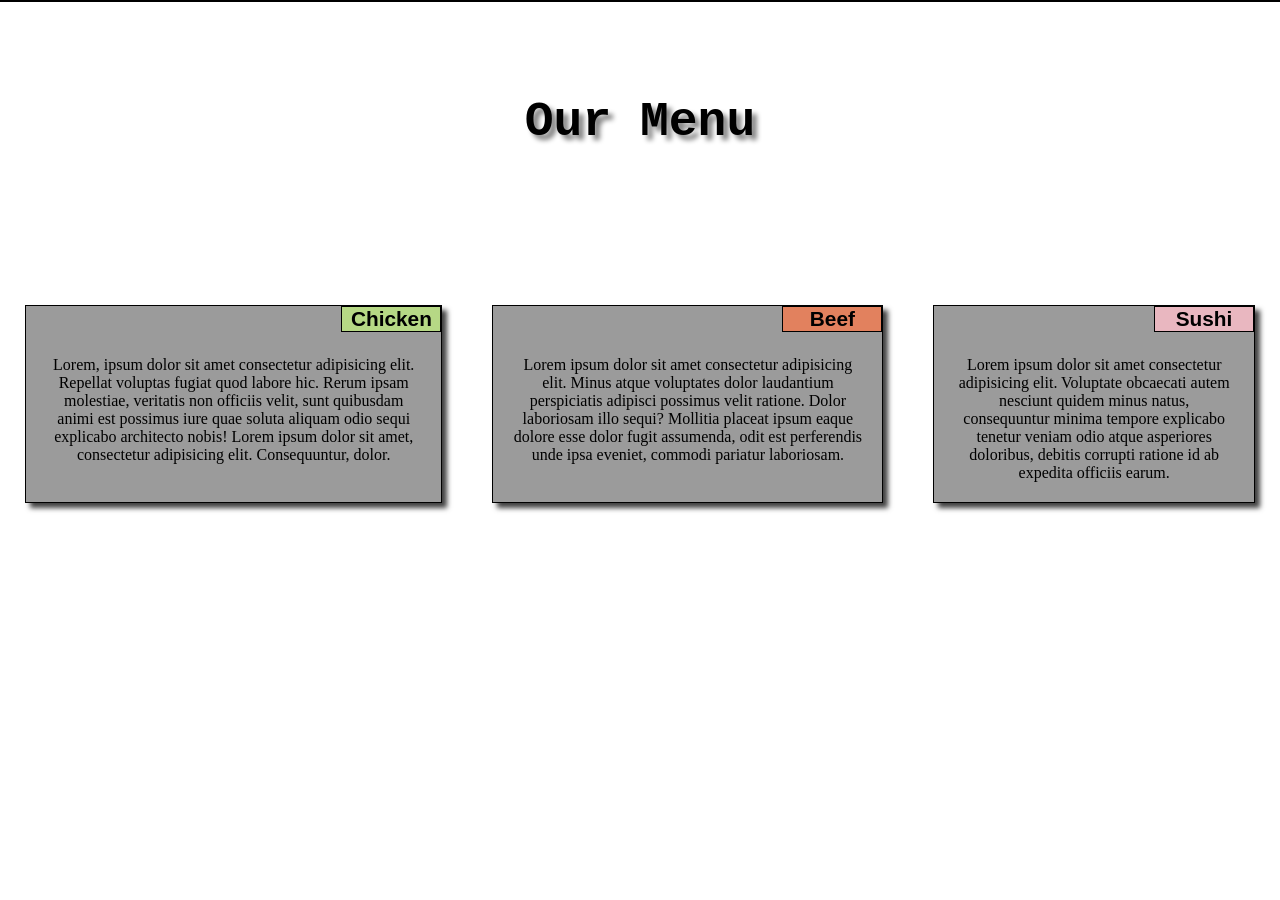
<file: Our Menu/index.html>
<!DOCTYPE html>
<html lang="en">
<head>
    <meta charset="UTF-8">
    <meta name="viewport" content="width=device-width, initial-scale=1.0">
    <title>Assignment Solution For Module-2</title>
    <link rel="stylesheet" href="style.css">
</head>
<body>
    <div class="container">
        <h1>Our Menu</h1>
        <div class="group">
            <div class="flexgroups">
                
                <div id="box1">
                    <div class="box-heading">Chicken</div>
                    <p>Lorem, ipsum dolor sit amet consectetur adipisicing elit. Repellat voluptas fugiat quod labore hic. Rerum ipsam molestiae, veritatis non officiis velit, sunt quibusdam animi est possimus iure quae soluta aliquam odio sequi explicabo architecto nobis!
                        Lorem ipsum dolor sit amet, consectetur adipisicing elit. Consequuntur, dolor.
                    </p>
                </div>
                <div id="box2">
                    <div class="box-heading">Beef</div>
                    <p>Lorem ipsum dolor sit amet consectetur adipisicing elit. Minus atque voluptates dolor laudantium perspiciatis adipisci possimus velit ratione. Dolor laboriosam illo sequi? Mollitia placeat ipsum eaque dolore esse dolor fugit assumenda, odit est perferendis unde ipsa eveniet, commodi pariatur laboriosam.</p>
                </div>
            </div>
            <div class="flexgroups">
                <div id="box3">
                    <div class="box-heading">Sushi</div>
                    <p>Lorem ipsum dolor sit amet consectetur adipisicing elit. Voluptate obcaecati autem nesciunt quidem minus natus, consequuntur minima tempore explicabo tenetur veniam odio atque asperiores doloribus, debitis corrupti ratione id ab expedita officiis earum.</p>
                </div>
            </div>
        </div>
    </div>
</body>
</html>
</file>
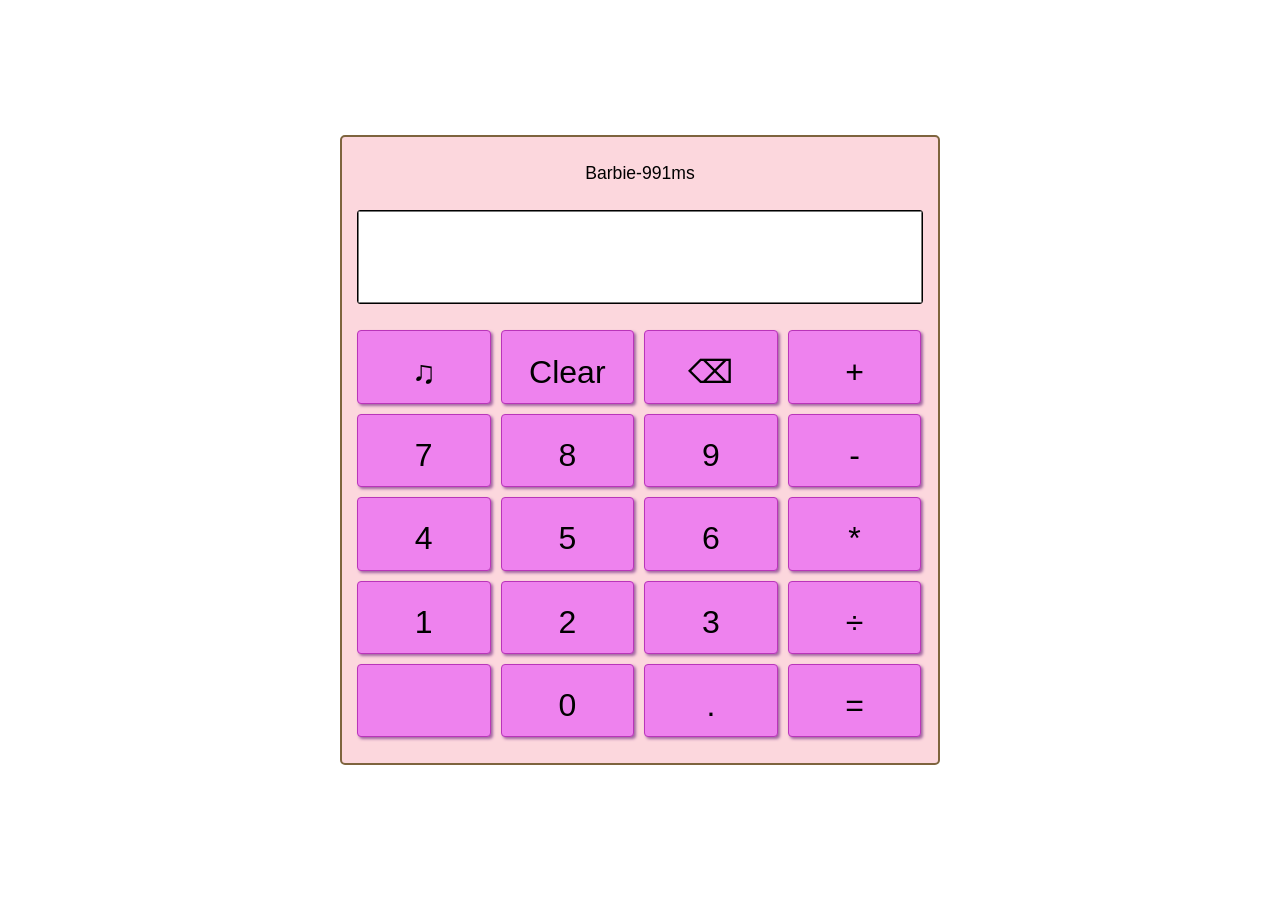
<file: Calculator/calc.html>
<!DOCTYPE html>
<html lang="en">
  <head>
    <meta charset="UTF-8" />
    <meta name="viewport" content="width=device-width, initial-scale=1.0" />
    <title>Calculator</title>
    <link rel="stylesheet" href="calc.css" />
  </head>
  <body>
    <div class="container">
      <p>Barbie-991ms</p>
      <div class="screen">
        <input type="text" id="type" />
      </div>
      <div class="button-section">
        <button onclick="playMusic()">
          <audio src="Barbie.MP3" id="myAudio"></audio>&#9835;
        </button>
        <button onclick="clearAll()" class="btn-clear">Clear</button>
        <button onclick="dlt()" class="btn-del">&#9003;</button>
        <button onclick="buttonpress(this)" class="btn">+</button>
        <button onclick="buttonpress(this)" class="btn">7</button>
        <button onclick="buttonpress(this)" class="btn">8</button>
        <button onclick="buttonpress(this)" class="btn">9</button>
        <button onclick="buttonpress(this)" class="btn">-</button>
        <button onclick="buttonpress(this)" class="btn">4</button>
        <button onclick="buttonpress(this)" class="btn">5</button>
        <button onclick="buttonpress(this)" class="btn">6</button>
        <button onclick="buttonpress(this)" class="btn">*</button>
        <button onclick="buttonpress(this)" class="btn">1</button>
        <button onclick="buttonpress(this)" class="btn">2</button>
        <button onclick="buttonpress(this)" class="btn">3</button>
        <button onclick="buttonpress(this)" class="btn">&#247;</button>
        <button></button>
        <button onclick="buttonpress(this)" class="btn">0</button>
        <button onclick="buttonpress(this)" class="btn">.</button>
        <button onclick="compute()" class="btn">=</button>
      </div>
    </div>
    <script src="calc.js"></script>
  </body>
</html>
</file>
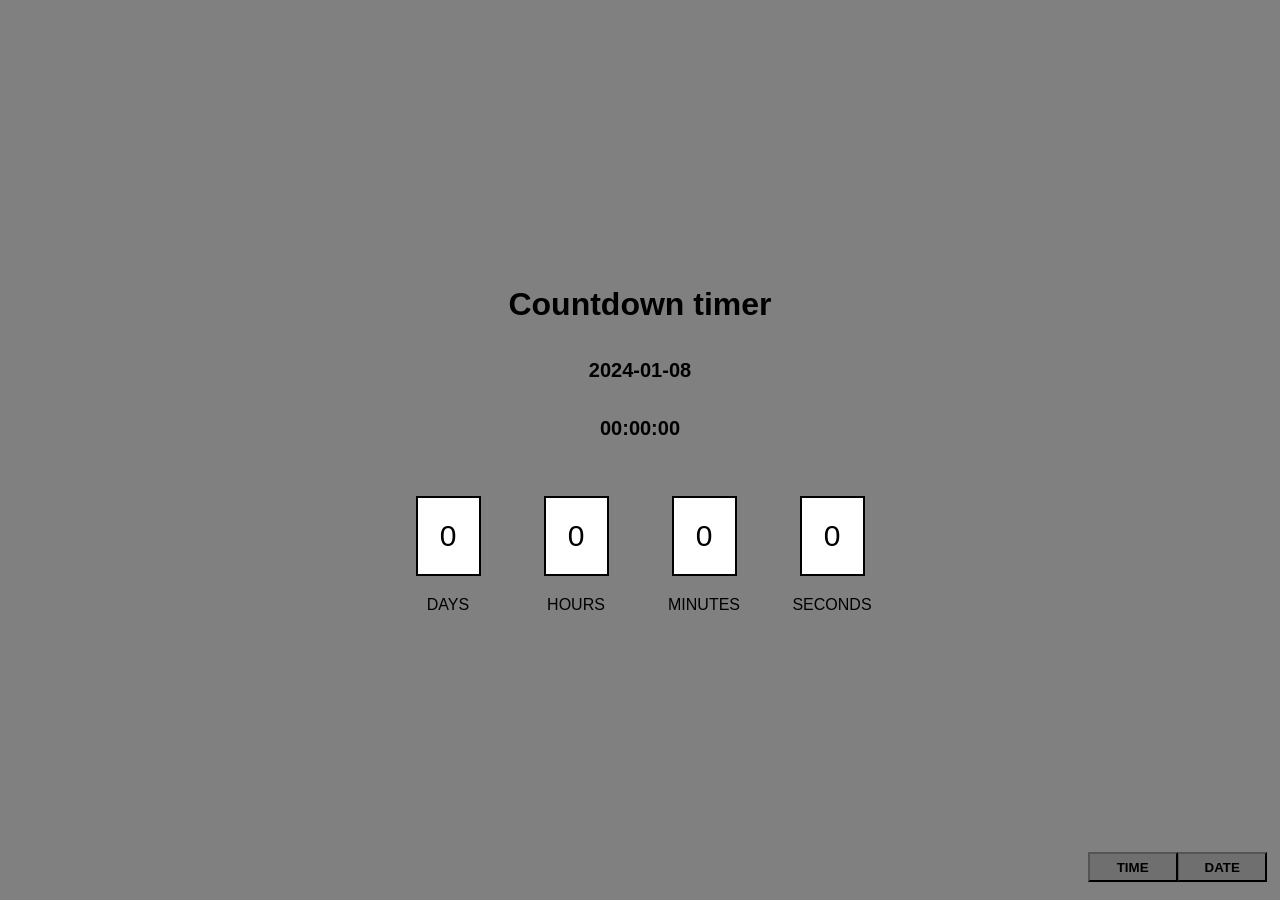
<file: countdown/timer.html>
<!DOCTYPE html>
<html lang="en">
<head>
    <meta charset="UTF-8">
    <meta name="viewport" content="width=device-width, initial-scale=1.0">
    <title>Countdown timer</title>
    <link rel="stylesheet" href="timer.css">
</head>
<body>
    <div class="container">
        <h1>Countdown timer</h1>
        <p id="end-date">2024-01-08</p>
        <p id="end-time">00:00:00</p>

        <div class="clock">
            <div>
                <input type="text" class="timer-box" value="0" readonly>
                <p>DAYS</p>
            </div>
            <div>
                <input type="text" class="timer-box" value="0" readonly>
                <p>HOURS</p>
            </div>
            <div>
                <input type="text" class="timer-box" value="0" readonly>
                <p>MINUTES</p>
            </div>
            <div>
                <input type="text" class="timer-box" value="0" readonly>  
                <p>SECONDS</p>
            </div>        
        </div>
    </div>

    <button id="dateEditter" onclick="dateSelection()">DATE</button>
    <button id="timeEditter" onclick="timeSelection()">TIME</button>

    <div class="dateBox">
        <div class="selectDate">
            <p>CHOOSE DATE</p>  
            <input type="date" class="calender" placeholder="">
            <div>
            <button class="ans" id="okBtn">OK</button>
            <button class="ans" id="cancelBtn">CANCEL</button>
            </div>
        </div>

        <div class="selectTime">
            <p>CHOOSE TIME</p>
            <input type="time" class="calender-time">
            <div>
                <button class="ans" id="okBtn-time">OK</button>
                <button class="ans" id="cancelBtn-time">CANCEL</button>
            </div>
        </div>
    </div>

    <script src="timer.js"></script>
</body>
</html>
</file>
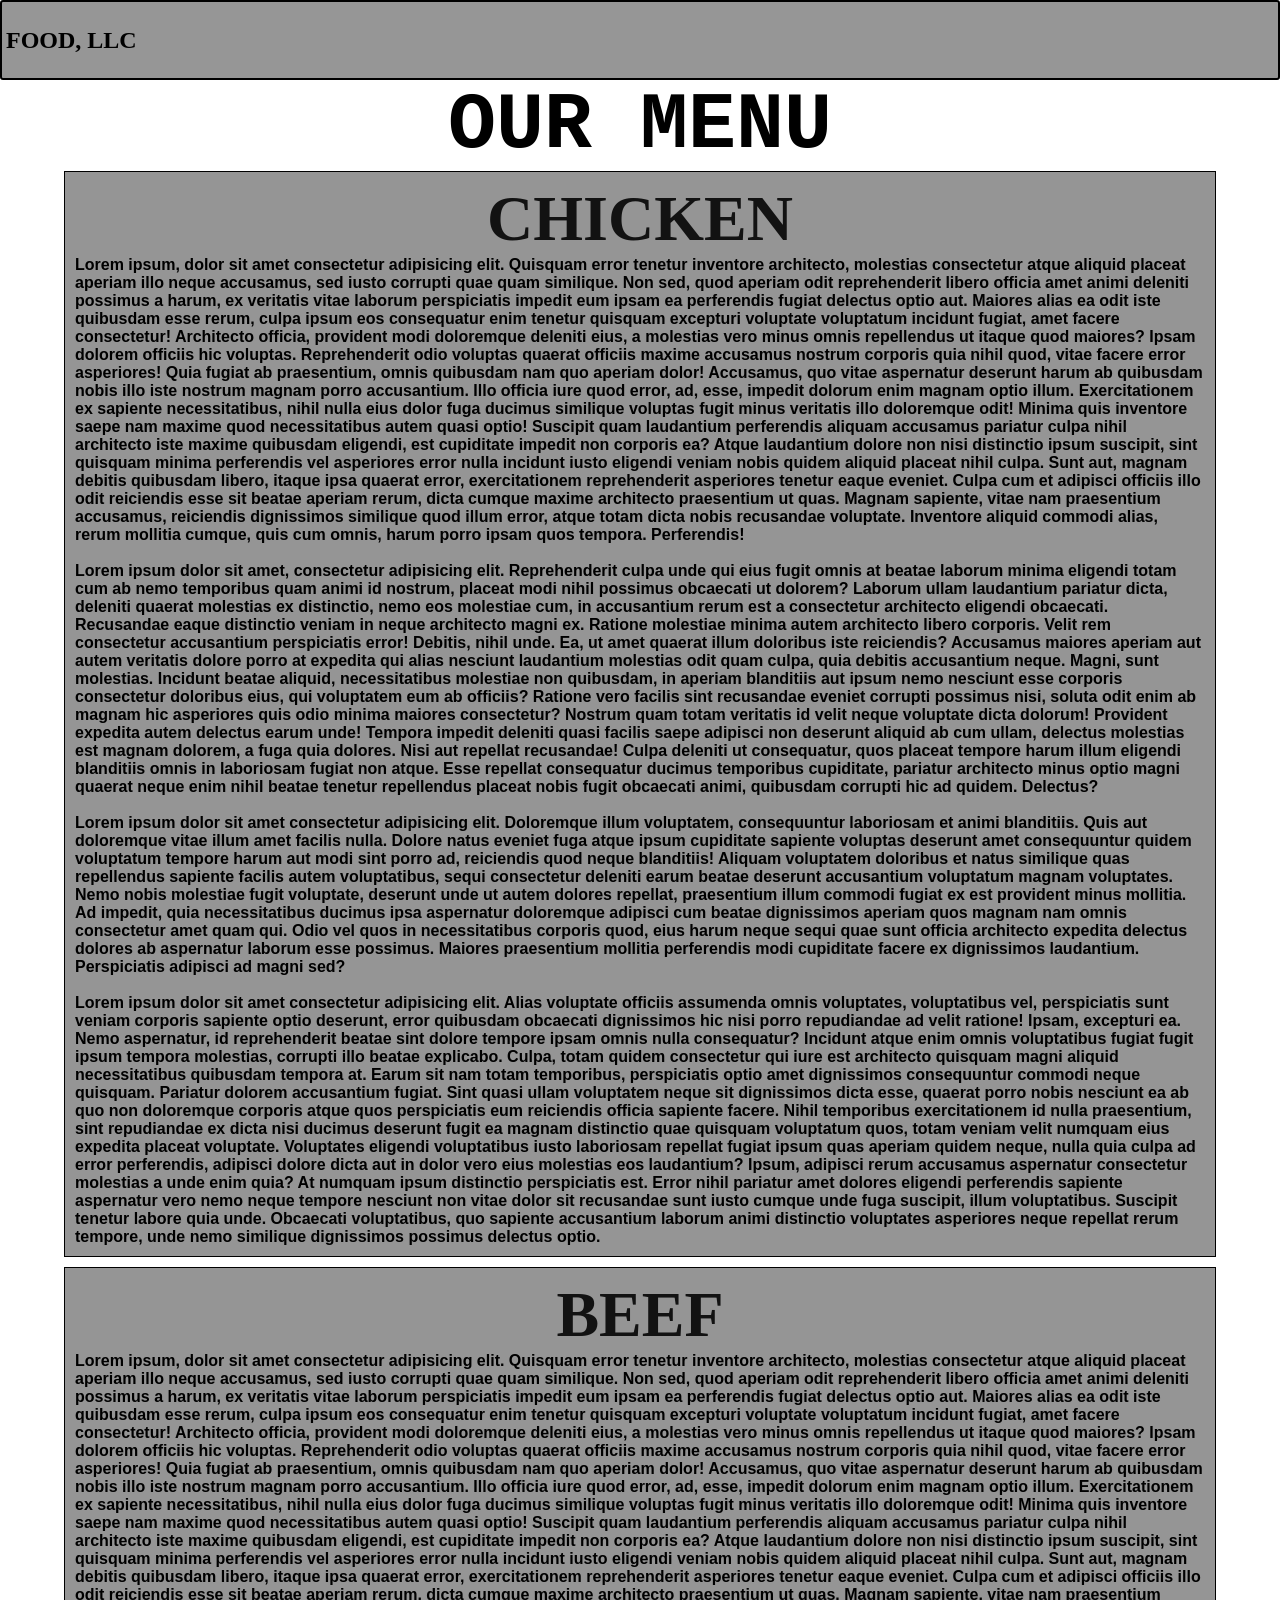
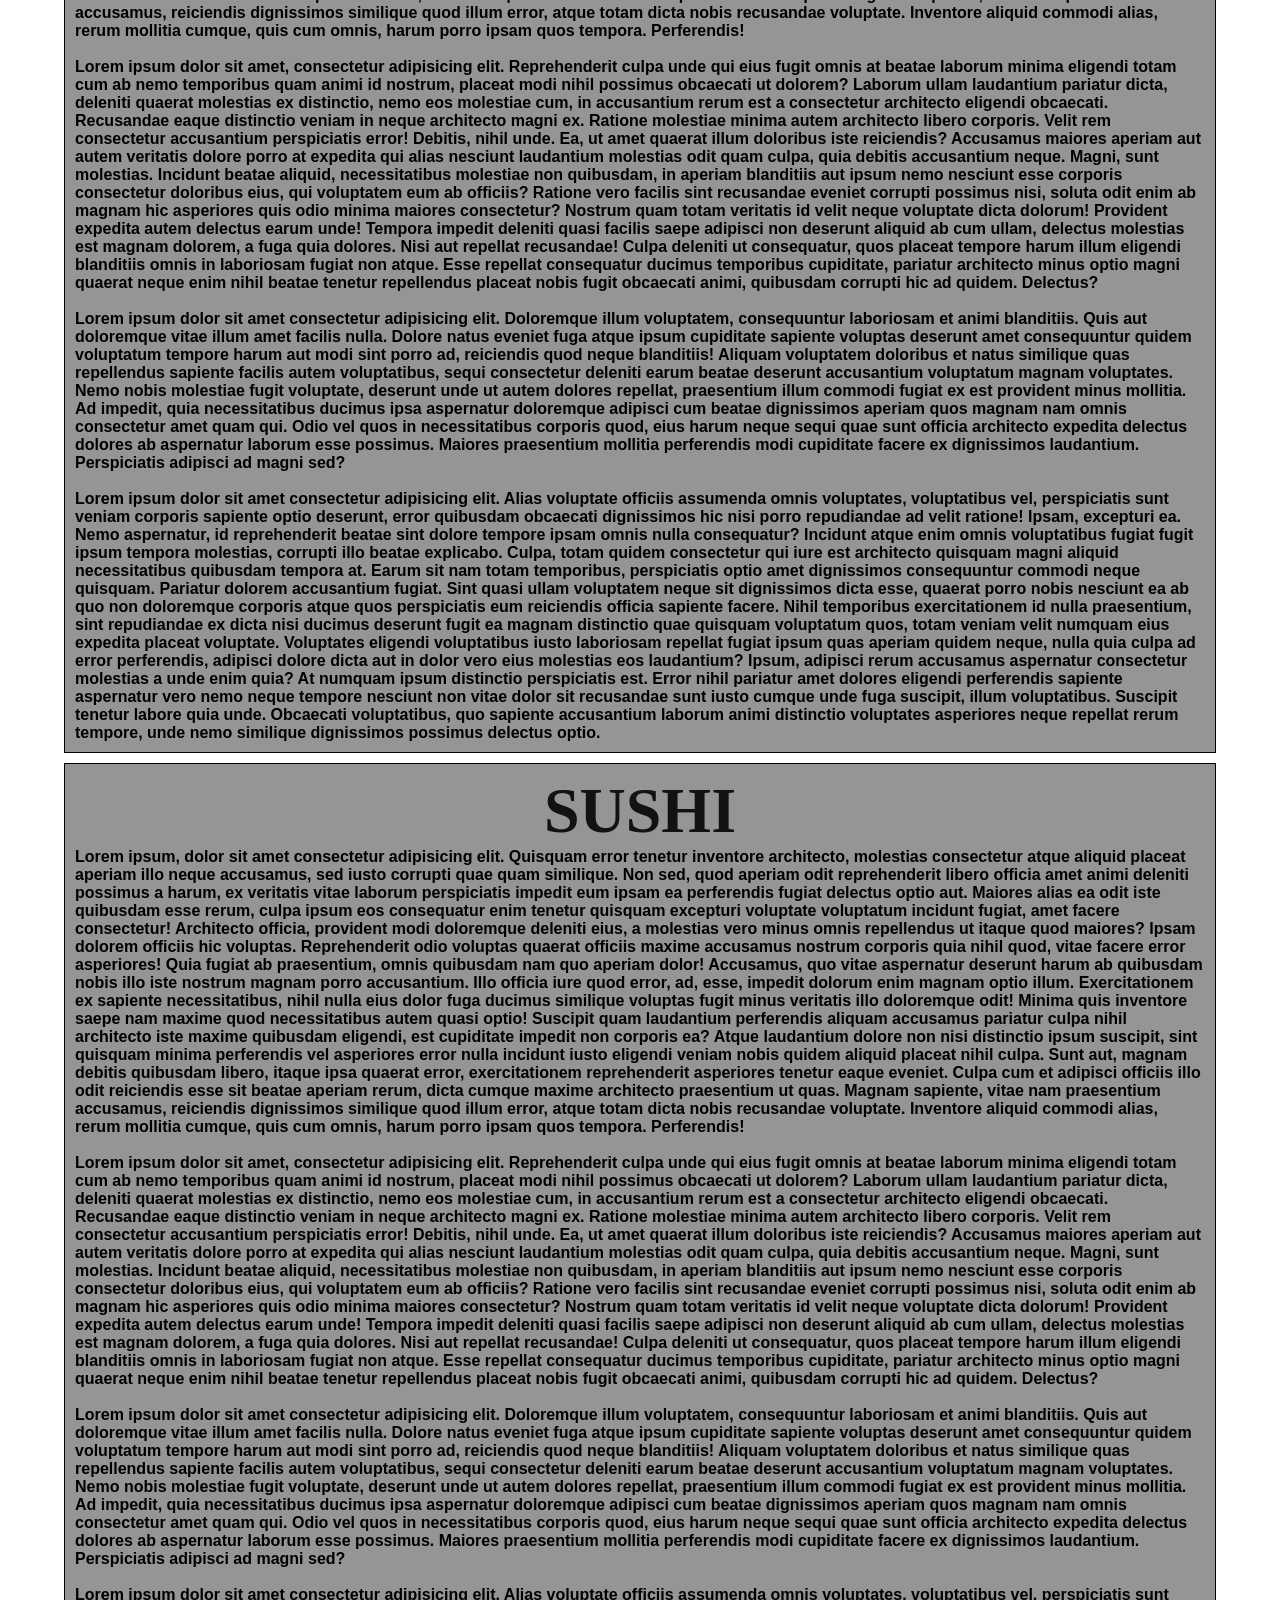
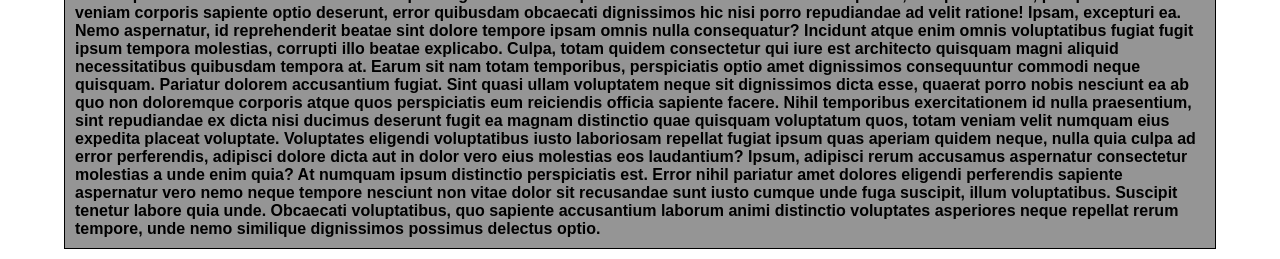
<file: dropdown_menu/menu.html>
<!DOCTYPE html>
<html lang="en">
<head>
    <meta charset="UTF-8">
    <meta name="viewport" content="width=device-width, initial-scale=1.0">
    <title>Assignment Solution For Module-3</title>
    <link rel="stylesheet" href="menu.css"/>
    <script src="menu.js"></script>
</head>
<body>
<div class="container">
    <div class="navbar">
        <h4>FOOD, LLC</h4>
    </div>
    
    <div class="dropdown">
        <button onclick="myFunction()" class="dropdown-button">
                <div></div>
                <div></div>
                <div></div>
        </button>
    </div>
    <div id="myDropdown" class="dropdown-content">
        <a href="#chicken">chicken</a>
        <a href="#beef">beef</a>
        <a href="#sushi">sushi</a>
    </div>

    <h1>OUR MENU</h1>

    <div id="chicken">
            <h3>CHICKEN</h3>
            <p><b>Lorem ipsum, dolor sit amet consectetur adipisicing elit. Quisquam error tenetur inventore architecto, molestias consectetur atque aliquid placeat aperiam illo neque accusamus, sed iusto corrupti quae quam similique. Non sed, quod aperiam odit reprehenderit libero officia amet animi deleniti possimus a harum, ex veritatis vitae laborum perspiciatis impedit eum ipsam ea perferendis fugiat delectus optio aut. Maiores alias ea odit iste quibusdam esse rerum, culpa ipsum eos consequatur enim tenetur quisquam excepturi voluptate voluptatum incidunt fugiat, amet facere consectetur! Architecto officia, provident modi doloremque deleniti eius, a molestias vero minus omnis repellendus ut itaque quod maiores? Ipsam dolorem officiis hic voluptas. Reprehenderit odio voluptas quaerat officiis maxime accusamus nostrum corporis quia nihil quod, vitae facere error asperiores! Quia fugiat ab praesentium, omnis quibusdam nam quo aperiam dolor! Accusamus, quo vitae aspernatur deserunt harum ab quibusdam nobis illo iste nostrum magnam porro accusantium. Illo officia iure quod error, ad, esse, impedit dolorum enim magnam optio illum. Exercitationem ex sapiente necessitatibus, nihil nulla eius dolor fuga ducimus similique voluptas fugit minus veritatis illo doloremque odit! Minima quis inventore saepe nam maxime quod necessitatibus autem quasi optio! Suscipit quam laudantium perferendis aliquam accusamus pariatur culpa nihil architecto iste maxime quibusdam eligendi, est cupiditate impedit non corporis ea? Atque laudantium dolore non nisi distinctio ipsum suscipit, sint quisquam minima perferendis vel asperiores error nulla incidunt iusto eligendi veniam nobis quidem aliquid placeat nihil culpa. Sunt aut, magnam debitis quibusdam libero, itaque ipsa quaerat error, exercitationem reprehenderit asperiores tenetur eaque eveniet. Culpa cum et adipisci officiis illo odit reiciendis esse sit beatae aperiam rerum, dicta cumque maxime architecto praesentium ut quas. Magnam sapiente, vitae nam praesentium accusamus, reiciendis dignissimos similique quod illum error, atque totam dicta nobis recusandae voluptate. Inventore aliquid commodi alias, rerum mollitia cumque, quis cum omnis, harum porro ipsam quos tempora. Perferendis!<br><br>Lorem ipsum dolor sit amet, consectetur adipisicing elit. Reprehenderit culpa unde qui eius fugit omnis at beatae laborum minima eligendi totam cum ab nemo temporibus quam animi id nostrum, placeat modi nihil possimus obcaecati ut dolorem? Laborum ullam laudantium pariatur dicta, deleniti quaerat molestias ex distinctio, nemo eos molestiae cum, in accusantium rerum est a consectetur architecto eligendi obcaecati. Recusandae eaque distinctio veniam in neque architecto magni ex. Ratione molestiae minima autem architecto libero corporis. Velit rem consectetur accusantium perspiciatis error! Debitis, nihil unde. Ea, ut amet quaerat illum doloribus iste reiciendis? Accusamus maiores aperiam aut autem veritatis dolore porro at expedita qui alias nesciunt laudantium molestias odit quam culpa, quia debitis accusantium neque. Magni, sunt molestias. Incidunt beatae aliquid, necessitatibus molestiae non quibusdam, in aperiam blanditiis aut ipsum nemo nesciunt esse corporis consectetur doloribus eius, qui voluptatem eum ab officiis? Ratione vero facilis sint recusandae eveniet corrupti possimus nisi, soluta odit enim ab magnam hic asperiores quis odio minima maiores consectetur? Nostrum quam totam veritatis id velit neque voluptate dicta dolorum! Provident expedita autem delectus earum unde! Tempora impedit deleniti quasi facilis saepe adipisci non deserunt aliquid ab cum ullam, delectus molestias est magnam dolorem, a fuga quia dolores. Nisi aut repellat recusandae! Culpa deleniti ut consequatur, quos placeat tempore harum illum eligendi blanditiis omnis in laboriosam fugiat non atque. Esse repellat consequatur ducimus temporibus cupiditate, pariatur architecto minus optio magni quaerat neque enim nihil beatae tenetur repellendus placeat nobis fugit obcaecati animi, quibusdam corrupti hic ad quidem. Delectus?<br><br>Lorem ipsum dolor sit amet consectetur adipisicing elit. Doloremque illum voluptatem, consequuntur laboriosam et animi blanditiis. Quis aut doloremque vitae illum amet facilis nulla. Dolore natus eveniet fuga atque ipsum cupiditate sapiente voluptas deserunt amet consequuntur quidem voluptatum tempore harum aut modi sint porro ad, reiciendis quod neque blanditiis! Aliquam voluptatem doloribus et natus similique quas repellendus sapiente facilis autem voluptatibus, sequi consectetur deleniti earum beatae deserunt accusantium voluptatum magnam voluptates. Nemo nobis molestiae fugit voluptate, deserunt unde ut autem dolores repellat, praesentium illum commodi fugiat ex est provident minus mollitia. Ad impedit, quia necessitatibus ducimus ipsa aspernatur doloremque adipisci cum beatae dignissimos aperiam quos magnam nam omnis consectetur amet quam qui. Odio vel quos in necessitatibus corporis quod, eius harum neque sequi quae sunt officia architecto expedita delectus dolores ab aspernatur laborum esse possimus. Maiores praesentium mollitia perferendis modi cupiditate facere ex dignissimos laudantium. Perspiciatis adipisci ad magni sed?<br><br>Lorem ipsum dolor sit amet consectetur adipisicing elit. Alias voluptate officiis assumenda omnis voluptates, voluptatibus vel, perspiciatis sunt veniam corporis sapiente optio deserunt, error quibusdam obcaecati dignissimos hic nisi porro repudiandae ad velit ratione! Ipsam, excepturi ea. Nemo aspernatur, id reprehenderit beatae sint dolore tempore ipsam omnis nulla consequatur? Incidunt atque enim omnis voluptatibus fugiat fugit ipsum tempora molestias, corrupti illo beatae explicabo. Culpa, totam quidem consectetur qui iure est architecto quisquam magni aliquid necessitatibus quibusdam tempora at. Earum sit nam totam temporibus, perspiciatis optio amet dignissimos consequuntur commodi neque quisquam. Pariatur dolorem accusantium fugiat. Sint quasi ullam voluptatem neque sit dignissimos dicta esse, quaerat porro nobis nesciunt ea ab quo non doloremque corporis atque quos perspiciatis eum reiciendis officia sapiente facere. Nihil temporibus exercitationem id nulla praesentium, sint repudiandae ex dicta nisi ducimus deserunt fugit ea magnam distinctio quae quisquam voluptatum quos, totam veniam velit numquam eius expedita placeat voluptate. Voluptates eligendi voluptatibus iusto laboriosam repellat fugiat ipsum quas aperiam quidem neque, nulla quia culpa ad error perferendis, adipisci dolore dicta aut in dolor vero eius molestias eos laudantium? Ipsum, adipisci rerum accusamus aspernatur consectetur molestias a unde enim quia? At numquam ipsum distinctio perspiciatis est. Error nihil pariatur amet dolores eligendi perferendis sapiente aspernatur vero nemo neque tempore nesciunt non vitae dolor sit recusandae sunt iusto cumque unde fuga suscipit, illum voluptatibus. Suscipit tenetur labore quia unde. Obcaecati voluptatibus, quo sapiente accusantium laborum animi distinctio voluptates asperiores neque repellat rerum tempore, unde nemo similique dignissimos possimus delectus optio.</b></p>

    </div>

    <div id="beef">
            <h3>BEEF</h3>
            <p><b>Lorem ipsum, dolor sit amet consectetur adipisicing elit. Quisquam error tenetur inventore architecto, molestias consectetur atque aliquid placeat aperiam illo neque accusamus, sed iusto corrupti quae quam similique. Non sed, quod aperiam odit reprehenderit libero officia amet animi deleniti possimus a harum, ex veritatis vitae laborum perspiciatis impedit eum ipsam ea perferendis fugiat delectus optio aut. Maiores alias ea odit iste quibusdam esse rerum, culpa ipsum eos consequatur enim tenetur quisquam excepturi voluptate voluptatum incidunt fugiat, amet facere consectetur! Architecto officia, provident modi doloremque deleniti eius, a molestias vero minus omnis repellendus ut itaque quod maiores? Ipsam dolorem officiis hic voluptas. Reprehenderit odio voluptas quaerat officiis maxime accusamus nostrum corporis quia nihil quod, vitae facere error asperiores! Quia fugiat ab praesentium, omnis quibusdam nam quo aperiam dolor! Accusamus, quo vitae aspernatur deserunt harum ab quibusdam nobis illo iste nostrum magnam porro accusantium. Illo officia iure quod error, ad, esse, impedit dolorum enim magnam optio illum. Exercitationem ex sapiente necessitatibus, nihil nulla eius dolor fuga ducimus similique voluptas fugit minus veritatis illo doloremque odit! Minima quis inventore saepe nam maxime quod necessitatibus autem quasi optio! Suscipit quam laudantium perferendis aliquam accusamus pariatur culpa nihil architecto iste maxime quibusdam eligendi, est cupiditate impedit non corporis ea? Atque laudantium dolore non nisi distinctio ipsum suscipit, sint quisquam minima perferendis vel asperiores error nulla incidunt iusto eligendi veniam nobis quidem aliquid placeat nihil culpa. Sunt aut, magnam debitis quibusdam libero, itaque ipsa quaerat error, exercitationem reprehenderit asperiores tenetur eaque eveniet. Culpa cum et adipisci officiis illo odit reiciendis esse sit beatae aperiam rerum, dicta cumque maxime architecto praesentium ut quas. Magnam sapiente, vitae nam praesentium accusamus, reiciendis dignissimos similique quod illum error, atque totam dicta nobis recusandae voluptate. Inventore aliquid commodi alias, rerum mollitia cumque, quis cum omnis, harum porro ipsam quos tempora. Perferendis!<br><br>Lorem ipsum dolor sit amet, consectetur adipisicing elit. Reprehenderit culpa unde qui eius fugit omnis at beatae laborum minima eligendi totam cum ab nemo temporibus quam animi id nostrum, placeat modi nihil possimus obcaecati ut dolorem? Laborum ullam laudantium pariatur dicta, deleniti quaerat molestias ex distinctio, nemo eos molestiae cum, in accusantium rerum est a consectetur architecto eligendi obcaecati. Recusandae eaque distinctio veniam in neque architecto magni ex. Ratione molestiae minima autem architecto libero corporis. Velit rem consectetur accusantium perspiciatis error! Debitis, nihil unde. Ea, ut amet quaerat illum doloribus iste reiciendis? Accusamus maiores aperiam aut autem veritatis dolore porro at expedita qui alias nesciunt laudantium molestias odit quam culpa, quia debitis accusantium neque. Magni, sunt molestias. Incidunt beatae aliquid, necessitatibus molestiae non quibusdam, in aperiam blanditiis aut ipsum nemo nesciunt esse corporis consectetur doloribus eius, qui voluptatem eum ab officiis? Ratione vero facilis sint recusandae eveniet corrupti possimus nisi, soluta odit enim ab magnam hic asperiores quis odio minima maiores consectetur? Nostrum quam totam veritatis id velit neque voluptate dicta dolorum! Provident expedita autem delectus earum unde! Tempora impedit deleniti quasi facilis saepe adipisci non deserunt aliquid ab cum ullam, delectus molestias est magnam dolorem, a fuga quia dolores. Nisi aut repellat recusandae! Culpa deleniti ut consequatur, quos placeat tempore harum illum eligendi blanditiis omnis in laboriosam fugiat non atque. Esse repellat consequatur ducimus temporibus cupiditate, pariatur architecto minus optio magni quaerat neque enim nihil beatae tenetur repellendus placeat nobis fugit obcaecati animi, quibusdam corrupti hic ad quidem. Delectus?<br><br>Lorem ipsum dolor sit amet consectetur adipisicing elit. Doloremque illum voluptatem, consequuntur laboriosam et animi blanditiis. Quis aut doloremque vitae illum amet facilis nulla. Dolore natus eveniet fuga atque ipsum cupiditate sapiente voluptas deserunt amet consequuntur quidem voluptatum tempore harum aut modi sint porro ad, reiciendis quod neque blanditiis! Aliquam voluptatem doloribus et natus similique quas repellendus sapiente facilis autem voluptatibus, sequi consectetur deleniti earum beatae deserunt accusantium voluptatum magnam voluptates. Nemo nobis molestiae fugit voluptate, deserunt unde ut autem dolores repellat, praesentium illum commodi fugiat ex est provident minus mollitia. Ad impedit, quia necessitatibus ducimus ipsa aspernatur doloremque adipisci cum beatae dignissimos aperiam quos magnam nam omnis consectetur amet quam qui. Odio vel quos in necessitatibus corporis quod, eius harum neque sequi quae sunt officia architecto expedita delectus dolores ab aspernatur laborum esse possimus. Maiores praesentium mollitia perferendis modi cupiditate facere ex dignissimos laudantium. Perspiciatis adipisci ad magni sed?<br><br>Lorem ipsum dolor sit amet consectetur adipisicing elit. Alias voluptate officiis assumenda omnis voluptates, voluptatibus vel, perspiciatis sunt veniam corporis sapiente optio deserunt, error quibusdam obcaecati dignissimos hic nisi porro repudiandae ad velit ratione! Ipsam, excepturi ea. Nemo aspernatur, id reprehenderit beatae sint dolore tempore ipsam omnis nulla consequatur? Incidunt atque enim omnis voluptatibus fugiat fugit ipsum tempora molestias, corrupti illo beatae explicabo. Culpa, totam quidem consectetur qui iure est architecto quisquam magni aliquid necessitatibus quibusdam tempora at. Earum sit nam totam temporibus, perspiciatis optio amet dignissimos consequuntur commodi neque quisquam. Pariatur dolorem accusantium fugiat. Sint quasi ullam voluptatem neque sit dignissimos dicta esse, quaerat porro nobis nesciunt ea ab quo non doloremque corporis atque quos perspiciatis eum reiciendis officia sapiente facere. Nihil temporibus exercitationem id nulla praesentium, sint repudiandae ex dicta nisi ducimus deserunt fugit ea magnam distinctio quae quisquam voluptatum quos, totam veniam velit numquam eius expedita placeat voluptate. Voluptates eligendi voluptatibus iusto laboriosam repellat fugiat ipsum quas aperiam quidem neque, nulla quia culpa ad error perferendis, adipisci dolore dicta aut in dolor vero eius molestias eos laudantium? Ipsum, adipisci rerum accusamus aspernatur consectetur molestias a unde enim quia? At numquam ipsum distinctio perspiciatis est. Error nihil pariatur amet dolores eligendi perferendis sapiente aspernatur vero nemo neque tempore nesciunt non vitae dolor sit recusandae sunt iusto cumque unde fuga suscipit, illum voluptatibus. Suscipit tenetur labore quia unde. Obcaecati voluptatibus, quo sapiente accusantium laborum animi distinctio voluptates asperiores neque repellat rerum tempore, unde nemo similique dignissimos possimus delectus optio.</b></p>

    </div>

    <div id="sushi">
            <h3>SUSHI</h3>
            <p><b>Lorem ipsum, dolor sit amet consectetur adipisicing elit. Quisquam error tenetur inventore architecto, molestias consectetur atque aliquid placeat aperiam illo neque accusamus, sed iusto corrupti quae quam similique. Non sed, quod aperiam odit reprehenderit libero officia amet animi deleniti possimus a harum, ex veritatis vitae laborum perspiciatis impedit eum ipsam ea perferendis fugiat delectus optio aut. Maiores alias ea odit iste quibusdam esse rerum, culpa ipsum eos consequatur enim tenetur quisquam excepturi voluptate voluptatum incidunt fugiat, amet facere consectetur! Architecto officia, provident modi doloremque deleniti eius, a molestias vero minus omnis repellendus ut itaque quod maiores? Ipsam dolorem officiis hic voluptas. Reprehenderit odio voluptas quaerat officiis maxime accusamus nostrum corporis quia nihil quod, vitae facere error asperiores! Quia fugiat ab praesentium, omnis quibusdam nam quo aperiam dolor! Accusamus, quo vitae aspernatur deserunt harum ab quibusdam nobis illo iste nostrum magnam porro accusantium. Illo officia iure quod error, ad, esse, impedit dolorum enim magnam optio illum. Exercitationem ex sapiente necessitatibus, nihil nulla eius dolor fuga ducimus similique voluptas fugit minus veritatis illo doloremque odit! Minima quis inventore saepe nam maxime quod necessitatibus autem quasi optio! Suscipit quam laudantium perferendis aliquam accusamus pariatur culpa nihil architecto iste maxime quibusdam eligendi, est cupiditate impedit non corporis ea? Atque laudantium dolore non nisi distinctio ipsum suscipit, sint quisquam minima perferendis vel asperiores error nulla incidunt iusto eligendi veniam nobis quidem aliquid placeat nihil culpa. Sunt aut, magnam debitis quibusdam libero, itaque ipsa quaerat error, exercitationem reprehenderit asperiores tenetur eaque eveniet. Culpa cum et adipisci officiis illo odit reiciendis esse sit beatae aperiam rerum, dicta cumque maxime architecto praesentium ut quas. Magnam sapiente, vitae nam praesentium accusamus, reiciendis dignissimos similique quod illum error, atque totam dicta nobis recusandae voluptate. Inventore aliquid commodi alias, rerum mollitia cumque, quis cum omnis, harum porro ipsam quos tempora. Perferendis!<br><br>Lorem ipsum dolor sit amet, consectetur adipisicing elit. Reprehenderit culpa unde qui eius fugit omnis at beatae laborum minima eligendi totam cum ab nemo temporibus quam animi id nostrum, placeat modi nihil possimus obcaecati ut dolorem? Laborum ullam laudantium pariatur dicta, deleniti quaerat molestias ex distinctio, nemo eos molestiae cum, in accusantium rerum est a consectetur architecto eligendi obcaecati. Recusandae eaque distinctio veniam in neque architecto magni ex. Ratione molestiae minima autem architecto libero corporis. Velit rem consectetur accusantium perspiciatis error! Debitis, nihil unde. Ea, ut amet quaerat illum doloribus iste reiciendis? Accusamus maiores aperiam aut autem veritatis dolore porro at expedita qui alias nesciunt laudantium molestias odit quam culpa, quia debitis accusantium neque. Magni, sunt molestias. Incidunt beatae aliquid, necessitatibus molestiae non quibusdam, in aperiam blanditiis aut ipsum nemo nesciunt esse corporis consectetur doloribus eius, qui voluptatem eum ab officiis? Ratione vero facilis sint recusandae eveniet corrupti possimus nisi, soluta odit enim ab magnam hic asperiores quis odio minima maiores consectetur? Nostrum quam totam veritatis id velit neque voluptate dicta dolorum! Provident expedita autem delectus earum unde! Tempora impedit deleniti quasi facilis saepe adipisci non deserunt aliquid ab cum ullam, delectus molestias est magnam dolorem, a fuga quia dolores. Nisi aut repellat recusandae! Culpa deleniti ut consequatur, quos placeat tempore harum illum eligendi blanditiis omnis in laboriosam fugiat non atque. Esse repellat consequatur ducimus temporibus cupiditate, pariatur architecto minus optio magni quaerat neque enim nihil beatae tenetur repellendus placeat nobis fugit obcaecati animi, quibusdam corrupti hic ad quidem. Delectus?<br><br>Lorem ipsum dolor sit amet consectetur adipisicing elit. Doloremque illum voluptatem, consequuntur laboriosam et animi blanditiis. Quis aut doloremque vitae illum amet facilis nulla. Dolore natus eveniet fuga atque ipsum cupiditate sapiente voluptas deserunt amet consequuntur quidem voluptatum tempore harum aut modi sint porro ad, reiciendis quod neque blanditiis! Aliquam voluptatem doloribus et natus similique quas repellendus sapiente facilis autem voluptatibus, sequi consectetur deleniti earum beatae deserunt accusantium voluptatum magnam voluptates. Nemo nobis molestiae fugit voluptate, deserunt unde ut autem dolores repellat, praesentium illum commodi fugiat ex est provident minus mollitia. Ad impedit, quia necessitatibus ducimus ipsa aspernatur doloremque adipisci cum beatae dignissimos aperiam quos magnam nam omnis consectetur amet quam qui. Odio vel quos in necessitatibus corporis quod, eius harum neque sequi quae sunt officia architecto expedita delectus dolores ab aspernatur laborum esse possimus. Maiores praesentium mollitia perferendis modi cupiditate facere ex dignissimos laudantium. Perspiciatis adipisci ad magni sed?<br><br>Lorem ipsum dolor sit amet consectetur adipisicing elit. Alias voluptate officiis assumenda omnis voluptates, voluptatibus vel, perspiciatis sunt veniam corporis sapiente optio deserunt, error quibusdam obcaecati dignissimos hic nisi porro repudiandae ad velit ratione! Ipsam, excepturi ea. Nemo aspernatur, id reprehenderit beatae sint dolore tempore ipsam omnis nulla consequatur? Incidunt atque enim omnis voluptatibus fugiat fugit ipsum tempora molestias, corrupti illo beatae explicabo. Culpa, totam quidem consectetur qui iure est architecto quisquam magni aliquid necessitatibus quibusdam tempora at. Earum sit nam totam temporibus, perspiciatis optio amet dignissimos consequuntur commodi neque quisquam. Pariatur dolorem accusantium fugiat. Sint quasi ullam voluptatem neque sit dignissimos dicta esse, quaerat porro nobis nesciunt ea ab quo non doloremque corporis atque quos perspiciatis eum reiciendis officia sapiente facere. Nihil temporibus exercitationem id nulla praesentium, sint repudiandae ex dicta nisi ducimus deserunt fugit ea magnam distinctio quae quisquam voluptatum quos, totam veniam velit numquam eius expedita placeat voluptate. Voluptates eligendi voluptatibus iusto laboriosam repellat fugiat ipsum quas aperiam quidem neque, nulla quia culpa ad error perferendis, adipisci dolore dicta aut in dolor vero eius molestias eos laudantium? Ipsum, adipisci rerum accusamus aspernatur consectetur molestias a unde enim quia? At numquam ipsum distinctio perspiciatis est. Error nihil pariatur amet dolores eligendi perferendis sapiente aspernatur vero nemo neque tempore nesciunt non vitae dolor sit recusandae sunt iusto cumque unde fuga suscipit, illum voluptatibus. Suscipit tenetur labore quia unde. Obcaecati voluptatibus, quo sapiente accusantium laborum animi distinctio voluptates asperiores neque repellat rerum tempore, unde nemo similique dignissimos possimus delectus optio.</b></p>

    </div>
</div>

</body>
</html>
</file>
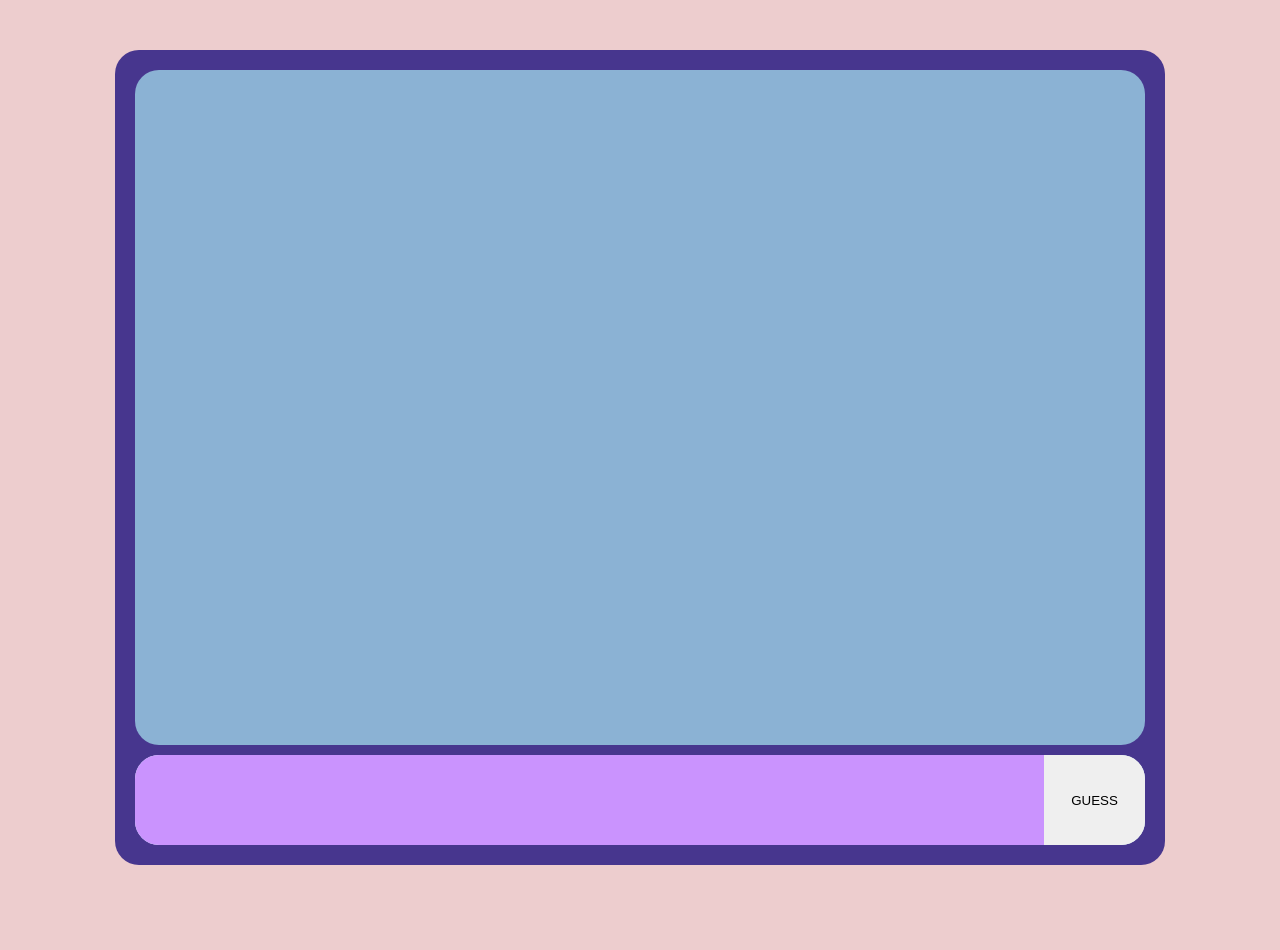
<file: Number Guesser/guesser.html>
<!DOCTYPE html>
<html lang="en">
<head>
    <meta charset="UTF-8">
    <meta name="viewport" content="width=device-width, initial-scale=1.0">
    <title>Number Guesser</title>
    <link rel="stylesheet" href="guesser.css">
    <script src="guesser.js"></script>
</head>
<body>
    <div class="container">
        <div class="displayScreen"></div>
        <div class="chat">
            <input onkeydown="checkKey(this)" onkeyup="checkKey(this)"  type="number" id="typeHere" max="5" min="0">
            <button onclick="myGuess()" id="guessButton">GUESS</button>
        </div>
    </div>
</body>
</html>
</file>
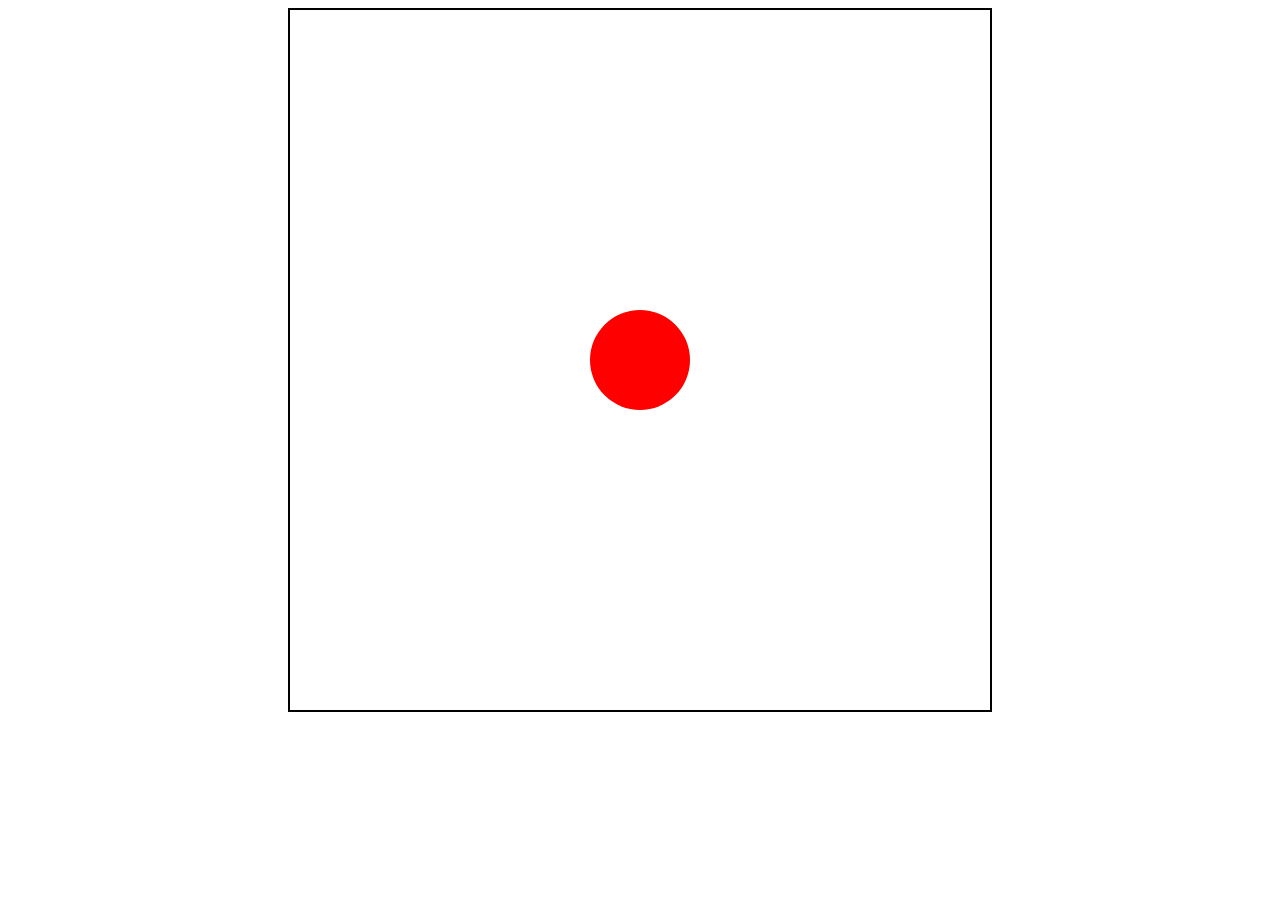
<file: Sun Animation/gradiented-scenery.html>
<!DOCTYPE html>
<html lang="en">
<head>
    <meta charset="UTF-8">
    <meta name="viewport" content="width=device-width, initial-scale=1.0">
    <title>Document</title>
    <style>
        #sun{
            height : 100px;
            width : 100px;
            border-radius: 50%;
            background-color: red;
            animation-name : suraj;
            animation-duration: 10s;
            animation-timing-function:cubic-bezier(0.85, 0.55, 0.60, 0.85);
            animation-iteration-count: infinite;
        }
        .sky{
            width : 700px;
            height : 700px;
            margin : auto;
            display : flex;
            justify-content: center;
            align-items: center;
            background-image:radial-gradient(lightblue);
            transition: background-image;
            border : 2px solid black;
            animation-name: badal;
            animation-duration: 10s;
            animation-timing-function: lincubic-bezier(0.80, 0.55, 0.60, 0.80)ear;
            animation-iteration-count: infinite;

        }
        @keyframes suraj{
            0%{
                transform: 
                rotate(0deg) 
                translatey(260px) 
                rotate(0deg);
                background-color: white;
            }
            30%{
                background-color: orangered;
            }
            50%{
                background-color: orange;
            }
            75%{
                background-color: red;
            }
            95%{
                background-color: whitesmoke;
            }
            100%{
                transform: 
                rotate(360deg) 
                translatey(260px) 
                rotate(-360deg);
                background-color: whitesmoke;
            }
        }
        @keyframes badal{
                0%{
                    background-image: radial-gradient(rgb(165, 165, 255), rgb(2, 2, 56));
                }
                30%{
                    background-image: radial-gradient(white, lightblue);
                }
                50%{
                    background-image:radial-gradient(white,rgb(247, 247, 183));
                }
                75%{
                    background-image:radial-gradient(white,rgb(241, 129, 88));
                }
                95%{
                    background-image: radial-gradient(rgb(165, 165, 255), rgb(2, 2, 56));
                }
                100%{
                    background-image: radial-gradient(rgb(165, 165, 255), rgb(2, 2, 56));
                }
            }
        
    </style>
</head>
<body>
    <div class="duniya">
        <div class="sky">
            <div id="sun"></div>
        </div>
    </div>
    
</body>
</html>
</file>
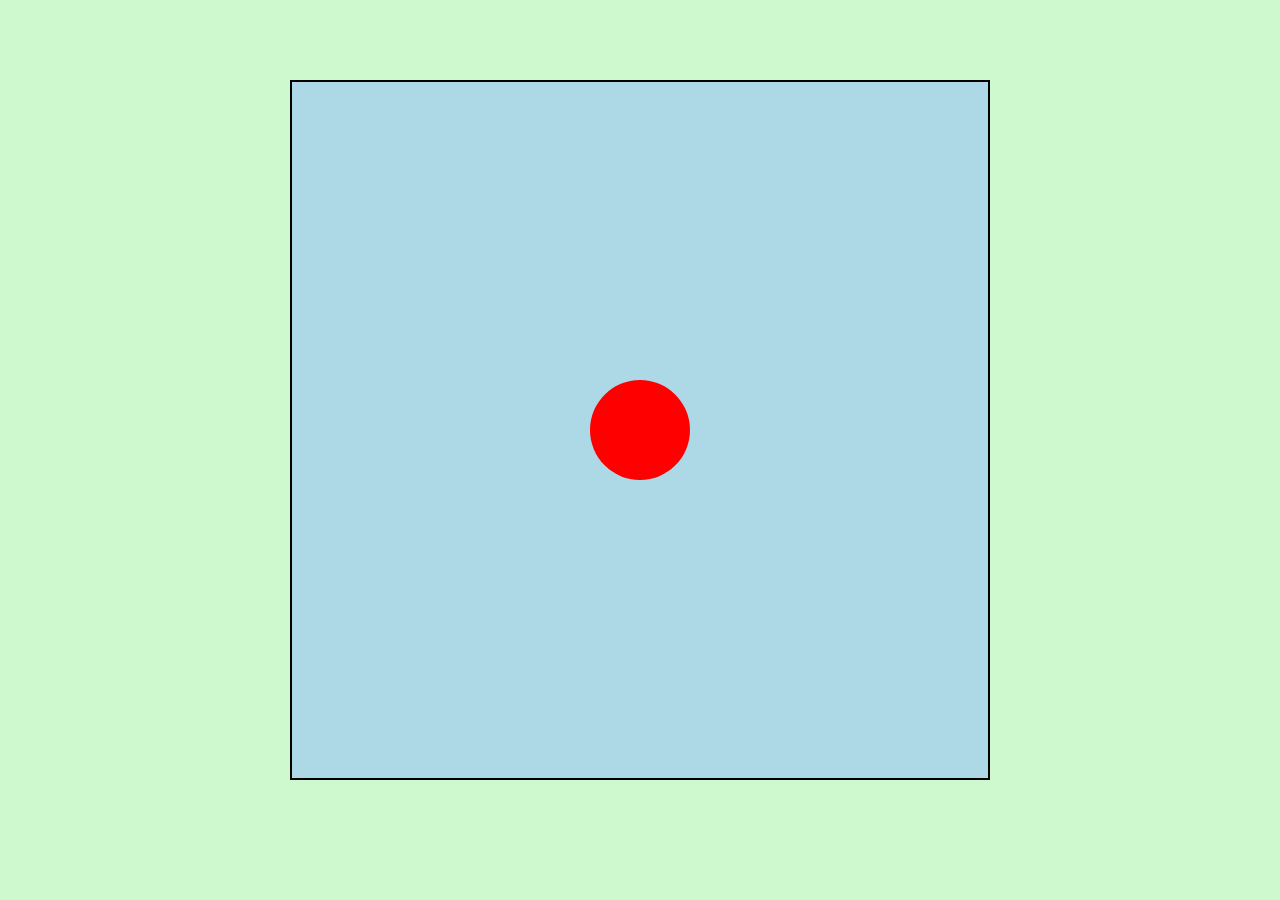
<file: Sun Animation/sooraj.html>
<!DOCTYPE html>
<html lang="en">
<head>
    <meta charset="UTF-8">
    <meta name="viewport" content="width=device-width, initial-scale=1.0">
    <title>Document</title>
    <style>
        *{
            margin: 0;
            padding: 0;
            box-sizing: border-box;
            background-color: rgb(206, 248, 206);
        }
        .duniya{
            width: 100%;
            display : flex;
            justify-content: center;
            align-items: center;
        }
        #sun{
            min-height : 100px;
            min-width : 100px;
            border-radius: 50%;
            background-color: red;
            animation-name : suraj;
            animation-duration: 20s;
            animation-timing-function:cubic-bezier(0.85, 0.55, 0.60, 0.85);
            animation-iteration-count: infinite;
        }
        .sky{
            min-width : 700px;
            min-height : 700px;
            margin : auto;
            margin-top: 80px;
            display : flex;
            justify-content: center;
            align-items: center;
            background-color: lightblue;
            border : 2px solid black;
            animation-name: badal;
            animation-duration: 20s;
            animation-timing-function: lincubic-bezier(0.80, 0.55, 0.60, 0.80)ear;
            animation-iteration-count: infinite;

        }
        @keyframes suraj{
            0%{
                transform: 
                rotate(0deg) 
                translatey(260px) 
                rotate(0deg);
                background-color: white;
            }
            30%{
                background-color: orangered;
                border : 2px solid rgb(250, 250, 140);
            }
            50%{
                background-color: rgb(255, 255, 0);
                border : 1px solid rgb(253, 127, 81)
            }
            75%{
                background-color: red;
            }
            95%{
                background-color: whitesmoke;
            }
            100%{
                transform: 
                rotate(360deg) 
                translatey(260px) 
                rotate(-360deg);
                background-color: whitesmoke;
            }
        }
        @media screen and ( max-width : 425px ) {

            #sun{
            min-height : 75px;
            min-width : 75px;
            border-radius: 50%;
            animation-duration: 10s;
            }

            .sky{
            min-width : 90%;
            min-height: 434px;
            margin : auto;
            margin-top: 40%;
            animation-duration: 10s;
            }

            @keyframes suraj{
            0%{
                transform: 
                rotate(0deg) 
                translatey(145px) 
                rotate(0deg);
                background-color: white;
            }
            30%{
                background-color: orangered;
                border : 2px solid rgb(250, 250, 140);
            }
            50%{
                background-color: rgb(255, 255, 0);
                border : 1px solid rgb(253, 127, 81)
            }
            75%{
                background-color: red;
            }
            95%{
                background-color: whitesmoke;
            }
            100%{
                transform: 
                rotate(360deg) 
                translatey(145px) 
                rotate(-360deg);
                background-color: whitesmoke;
            }
        }

        }


        @keyframes badal{
                0%{
                    box-shadow: 0px -30px 15px rgb(15, 15, 15);
                    background-color: rgb(2, 2, 56);
                }
                30%{
                    background-color: lightblue;
                }
                35%{
                    box-shadow: 30px 0px 15px rgb(15, 15, 15);
                }
                50%{
                    background-color: lightgoldenrodyellow;
                }
                55%{
                    box-shadow: 0px 30px 15px rgb(15, 15, 15);
                }
                75%{
                    background-color: rgba(235, 129, 91, 0.858);
                }
                80%{
                    box-shadow: -30px 0px 15px rgb(15, 15, 15);
                }
                95%{
                    background-color: rgb(2, 2, 56)
                }
                100%{
                    box-shadow: 0px -30px 15px rgb(15, 15, 15);
                    background-color: rgb(2, 2, 56)
                }   
            }
    </style>
</head>
<body>
    <div class="duniya">
        <div class="sky">
            <div id="sun"></div>
        </div>
    </div>
    
</body>
</html>
</file>
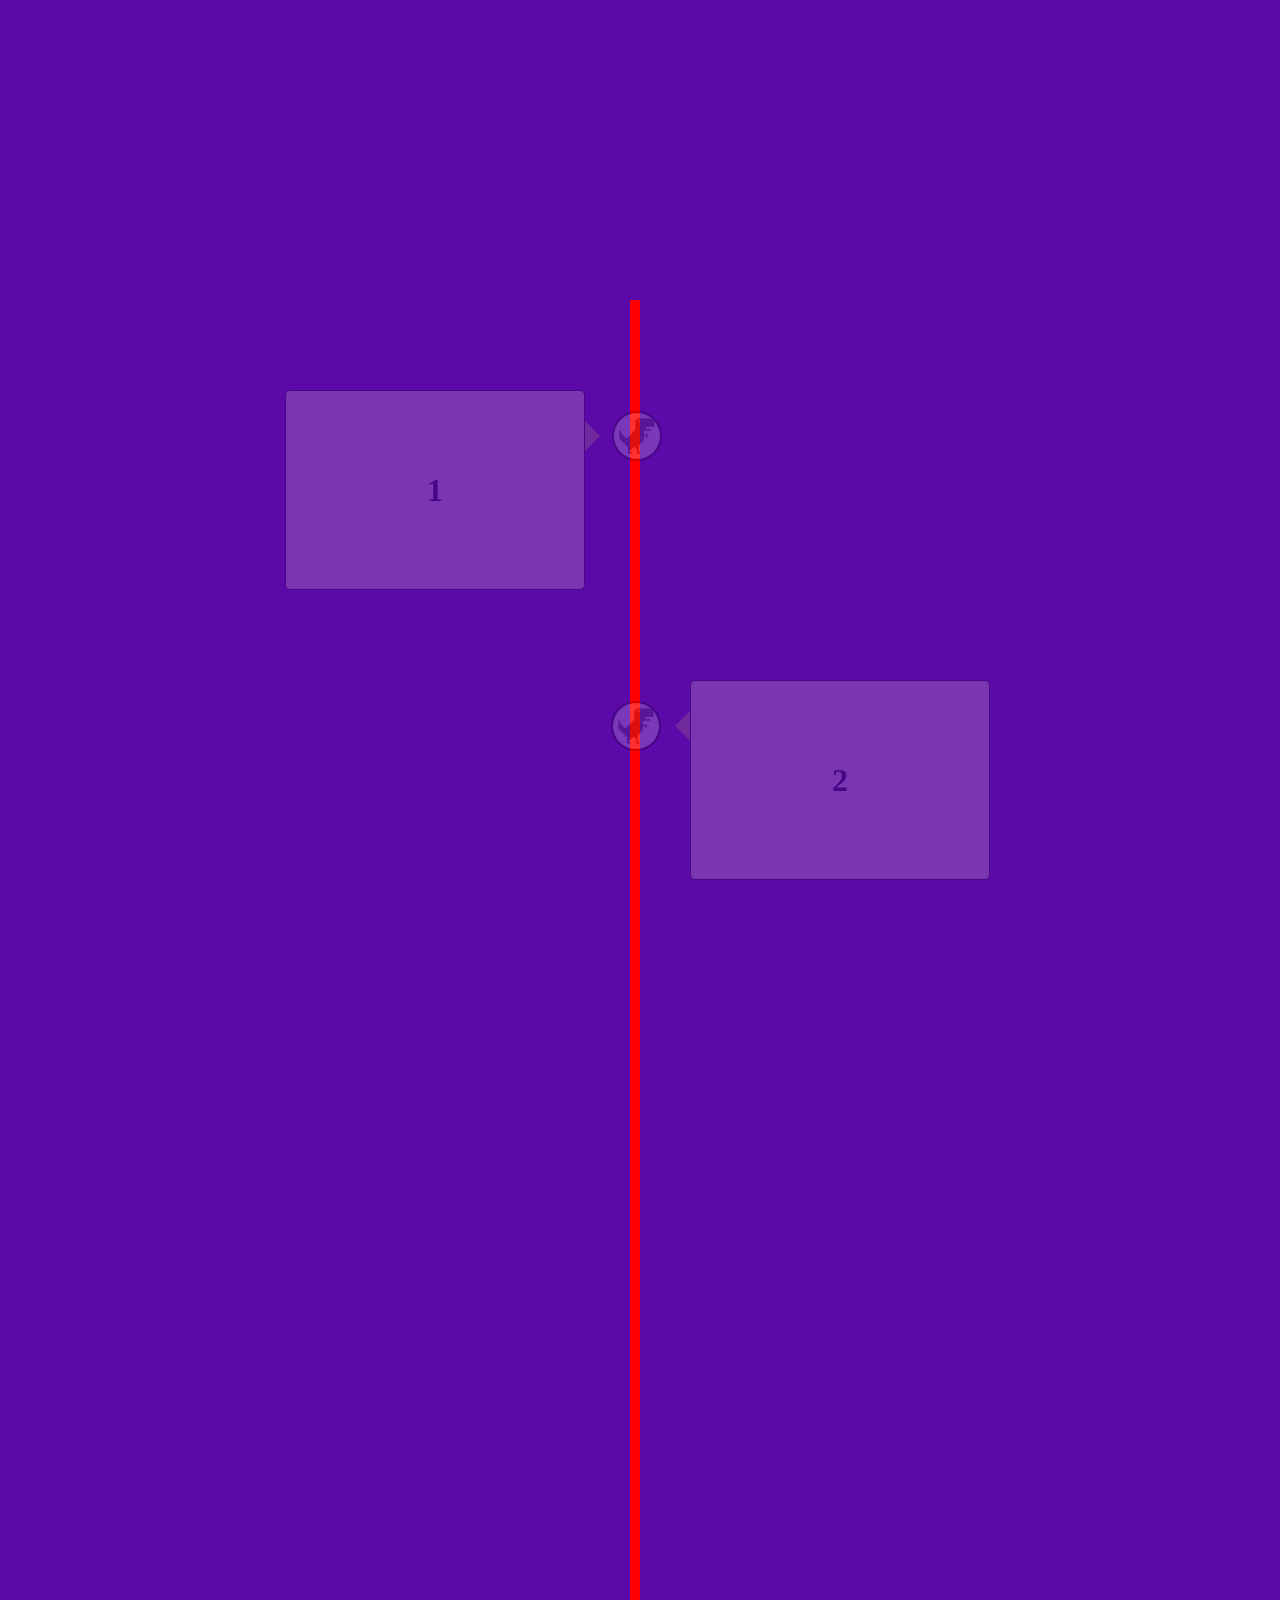
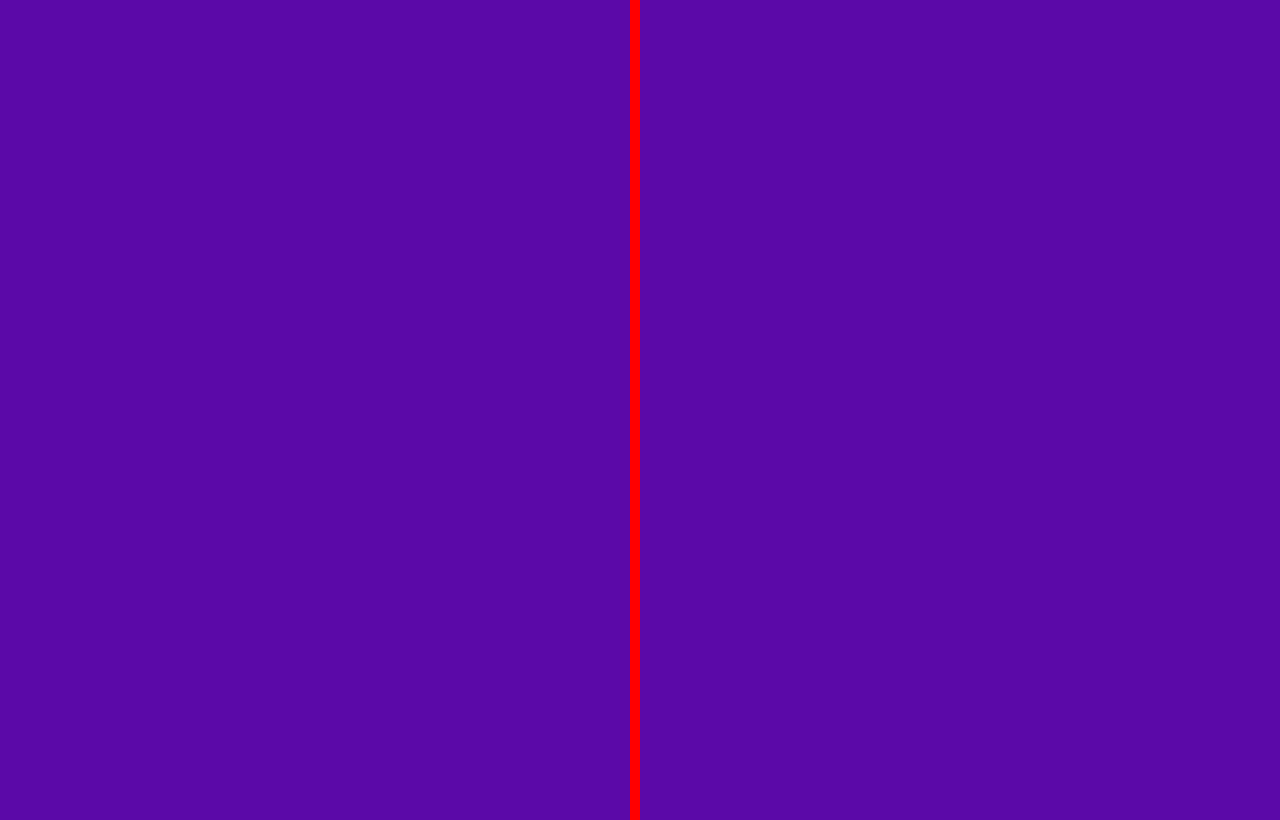
<file: Timeline/timeline.html>
<!DOCTYPE html>
<html lang="en">

<head>
    <meta charset="UTF-8" />
    <meta name="viewport" content="width=device-width, initial-scale=1.0" />
    <title>Timeline</title>
    <link rel="stylesheet" href="timeline.css">
</head>
<body>
    <div class="timeline">
            <div class="box">
                <img class="dinoImg" src="Geek Stickers for Sale.jpeg">
                <h1>1</h1>
                <span class="myArrows"></span>
            </div>
            <div class="box">
                <img class="dinoImg" src="Geek Stickers for Sale.jpeg">
                <h1>2</h1>
                <span class="myArrows"></span>
            </div>
            <div class="box">
                <img class="dinoImg" src="Geek Stickers for Sale.jpeg">
                <h1>3</h1>
                <span class="myArrows"></span>
            </div>
            <div class="box">
                <img class="dinoImg" src="Geek Stickers for Sale.jpeg">
                <h1>4</h1>
                <span class="myArrows"></span>
            </div>
            <div class="box">
                <img class="dinoImg" src="Geek Stickers for Sale.jpeg">
                <h1>5</h1>
                <span class="myArrows"></span>
            </div>
            <div class="box">
                <img class="dinoImg" src="Geek Stickers for Sale.jpeg">
                <h1>6</h1>
                <span class="myArrows"></span>
            </div>
            <div class="box">
                <img class="dinoImg" src="Geek Stickers for Sale.jpeg">
                <h1>7</h1>
                <span class="myArrows"></span>
            </div>
    </div>
<script src="timeliner.js"></script>
</body>
</html>
</file>
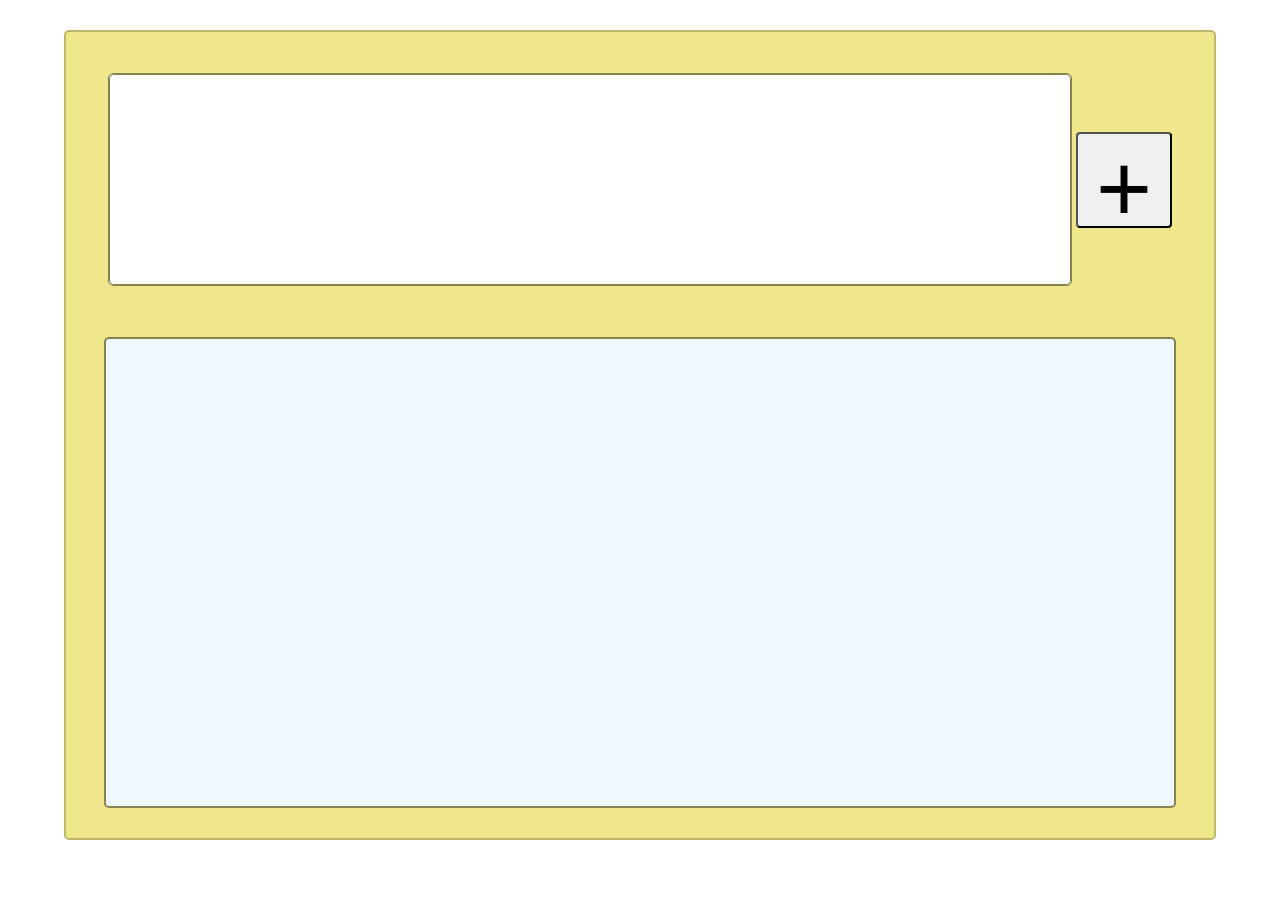
<file: To-Do List/todo.html>
<!DOCTYPE html>
<html lang="en">
<head>
    <meta charset="UTF-8">
    <meta name="viewport" content="width=device-width, initial-scale=1.0">
    <title>TO-DO LIST</title>
    <link rel="stylesheet" href="todo.css">
    <script src="todo.js"></script>
</head>
<body>
    <div class="container">
        <div class="topbar">
            <div id="inputbox">
                <input type="text" onkeydown="checkKey(event)" id="inputText">
           </div>
            <button onclick="addToList()" class="addbutton">+</button>
        </div>
        <div class="todo">
            
        </div>
    </div>
</body>
</html>
</file>
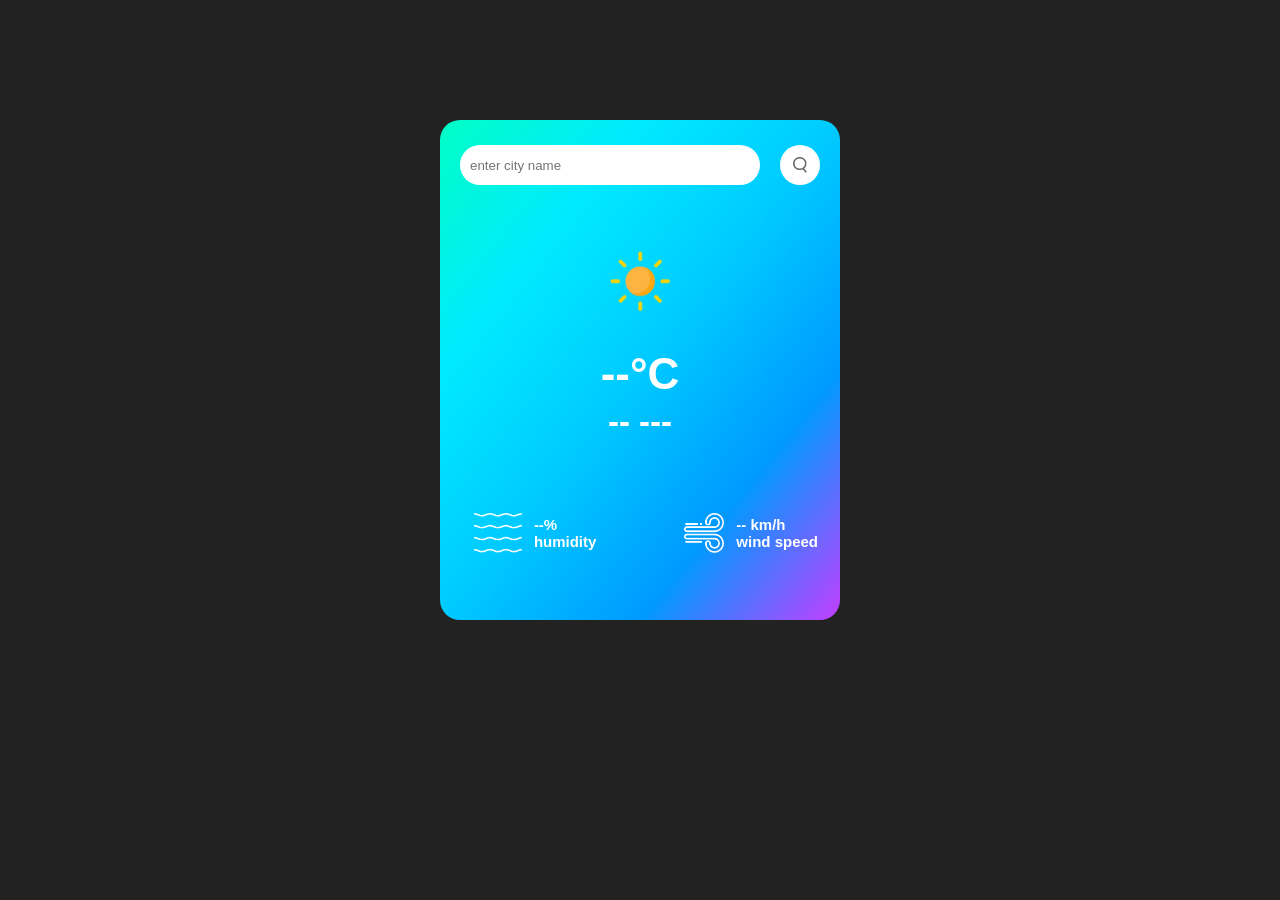
<file: weather/weather.html>
<!DOCTYPE html>
<html lang="en">
<head>
    <meta charset="UTF-8">
    <meta name="viewport" content="width=device-width, initial-scale=1.0">
    <link rel="stylesheet" href="weather.css">
    <title>mausam dekho</title>
</head>
<body>

    <div class="weather-screen">
        <div class="nav-bar">
            <input class="search-bar" type="text" placeholder="enter city name">
            <div class="search-img"><img src="search.png"></div>
        </div>
        <p class="error-msg">*INVALID CITY NAME</p>
        <div class="temperature-details">
            <div class="weather-image"><img id="weather-icon" src="clear.png"></div>
            <h1 class="temperature">--°C</h1>
            <h2 class="city-name">-- ---</h2>
        </div>
        <div class="extra-details">
            <div class="col1"> 
                <img src="humidity.png">
                <h4 class="humidity">--% <br> humidity</h4>
            </div>
            <div class="col2"> 
                <img src="wind.png">
                <h4 class="wind-speed">-- km/h<br>wind speed</h4>
            </div>
        </div>
    </div>
    
</body>

<script src="weather.js"></script>
</html>
</file>
<file: Our Menu/style.css>
*{
    margin:0;
    padding:0;
    box-sizing: border-box;
}

.container{
    border: 1px solid black;
    width:100vw;
    display: flex;
    flex-direction: column;
    justify-content: space-evenly;
    align-items: center;
    font-family: 'Courier New', Courier, monospace
}

/* HEADING */

.container h1{
    width: 100%;
    padding-top: 90px;
    display: flex;
    flex-direction: row;
    justify-content: center;
    position: absolute;
    top: 5px;
    align-items: center;
    text-shadow: 5px 5px 5px gray;
    font-size: 3rem;
}

/* ALL ITEMS */

.group{
    width: 100%;
    display: flex;
    flex-direction: row;
    justify-content:space-evenly;
    position: absolute;
    top: 280px;
    font-family:cursive;
    text-align: center;
}

/* GROUPING */

.flexgroups{
    display: flex;
    flex-direction: row;
}

/* ITEMS */

#box1, #box2, #box3 {
    position: relative;
    padding: 20px;
    padding-top: 50px;
    margin: 25px;
    background-color: rgba(128, 128, 128, 0.788);
    border: 1px solid black;
    box-shadow: 5px 5px 5px rgba(0, 0, 0, 0.749);
}

p{ 
    font-weight: 530;
    display: inline;
}

.box-heading{
    border:1px solid black;
    width: 100px;
    text-align: center;
    font-family:'Segoe UI', Tahoma, Geneva, Verdana, sans-serif;
    font-weight: 700;
    font-size: 1.3rem;
    position:absolute;
    top: 0;
    right: 0;
}

/* TITLES */

#box1 div{
    background-color: rgba(191, 234, 127, 0.767);
}
#box2 div{
    background-color: rgba(247, 122, 77, 0.774);
}
#box3 div{
    background-color: rgba(255, 192, 203, 0.785);
}

/* MEDIA RULES */

@media only screen and (max-width: 991px)
{
    .container h1{
        padding-top: 30px;
    }
    .group{
        width: 100%;
        display: flex;
        flex-direction: column;
        justify-content:space-evenly;
        position: absolute;
        top: 140px;
        font-family:cursive;
        text-align: center;
    }
}

@media only screen and (max-width: 768px){
    body {
        max-width: 50px;
        overflow-x: hidden;
    }
    .group{
        width: 100%;
        display: flex;
        flex-direction: column;
        justify-content:space-evenly;
        position: absolute;
        top: 130px;
        font-family:cursive;
        text-align: center;
    }
    .flexgroups{
        display: flex;
        flex-direction: column;
    }
}
</file>
<file: Calculator/calc.css>
* {
    margin: 0;
    padding: 0;
    box-sizing: border-box;
}

body {
    min-height: 100vh;
    display: grid;
    align-content: center;
}

.container {
    max-width: 600px;
    height: 70vh;
    background-color: rgb(252, 215, 221);
    border-radius: 5px;
    border: 2px solid rgb(126, 100, 62);
    margin: auto;
    display: flex;
    align-items: center;
    flex-direction: column;
    justify-content: space-evenly;
}

.container p {
    font-size: 1.1em;
    font-family: 'Gill Sans', 'Gill Sans MT', Calibri, 'Trebuchet MS', sans-serif;
}

.screen {
    width: 95%;
    height: 15%;
    background-color: whitesmoke;
    border: 1px solid black;
    border-radius: 3px;
    overflow: hidden;
}

.button-section {
    width: 95%;
    height: 65%;
    background-color: azure;
    display: grid;
    grid-template-columns: 8.35em 8.35em 8.35em 8.35em;
    grid-gap: 10px;
    background-color: rgba(252, 249, 249, 0);
}

.button-section button {
    background-color: violet;
    font-size: 2em;
    text-align: center;
    box-sizing: border-box;
    padding-top: 10px;
    border-radius: 4px;
    border: 1px solid rgb(185, 53, 185);
    box-shadow: 2px 2px 3px rgb(161, 100, 161);
    transition: .0s ease-out;
}

.button-section button:hover {
    /* border:2px solid rgba(128, 0, 128, 0.815); */
    transform: scale(1.05);
    transition: .1s ease-out;
}

.button-section button:active {
    background-color: rgb(71, 59, 71);
}

#type {
    width: 100%;
    height: 100%;
    font-size: 6em;
}

@media screen and (max-width:425px) {

    .container {
        margin: auto;
    }

    .button-section {
        display: grid;
        grid-template-columns: 93px 93px 93px 93px;
        font-size: 0.8em;
        grid-gap: 10px;
    }
}
</file>
<file: countdown/timer.css>
*{
    margin:0;
    padding:0;
    box-sizing: border-box;
}

body{
    background-color: gray;
    font-family: 'Gill Sans', 'Gill Sans MT', Calibri, 'Trebuchet MS', sans-serif;
}

.container{
    position: absolute;
    top: 50%;
    left: 50%;
    transform: translate(-50%, -50%);
    height: 400px;
    width: 40%;
    /* border: 1px solid black; */
    display: flex;
    align-items: center;
    flex-direction: column;
    justify-content: space-evenly ;
    flex-wrap: nowrap;
}

.container h1{
    text-align: center;
}

#end-date, #end-time{
    font-size: 20px;
    font-family:'Segoe UI', Tahoma, Geneva, Verdana, sans-serif;
    font-weight: 600;
}

.timer-box{
    height: 80px;
    width: 65px;
    border: 2px solid black;
    margin: 20px;
    font-size: 30px;
    text-align: center;
}

.clock{
    width: 100%;
    height: auto;
    display: flex;
    /* border: 1px solid black; */
    justify-content: center;
    align-items: center;
    flex-wrap: wrap;
}
.clock div{
    margin: 0px auto;
    display: flex;
    flex-direction:column ;
    align-items: center;
}


#dateEditter, #timeEditter {
    position: absolute;
    right: 1%;
    bottom: 2%;
    height: 30px;
    width: 90px;
    background-color: rgb(111, 111, 111);
    font-weight: 600;
    box-shadow: none;
    transition: box-shadow 1s;
}

#timeEditter{
    position: absolute;
    right: 8%;
    bottom: 2%;
}
#dateEditter:hover, #timeEditter:hover {
    color: white;
    box-shadow: 0 12px 16px 0 rgba(0, 0, 0, 0.24), 0 17px 50px 0 rgba(0, 0, 0, 0.19);
}


.dateBox {
    height: 100%;
    width: 100%;
    position: absolute;
    background-color: rgba(255, 255, 255, 0.500);
    display: none;
}
.selectDate, .selectTime {
    height: 250px;
    border: 1px solid black;
    position: absolute;
    top: 50%;
    left: 50%;
    width: 550px;
    transform: translate(-50%, -50%);
    border-radius: 5px;
    background-color: rgb(90, 90, 90);
    display: flex;
    flex-direction: column;
    align-items: center;
    justify-content: center;
    opacity: 0;
}

.selectTime{
    transform: translateX(100%);
}
    
.selectDate p, .selectTime p {
    font-size: 35px;
    margin: 25px;
}
    
.calender, .calender-time {
    height: 40px;
    width: 200px;
    margin-top: 30px;
}
    
.ans {
    background-color: rgb(42, 173, 225);
    height: 30px;
    width: 100px;
    margin-top: 20px;
}

.dateBox.show{
    display: block;
}

.selectDate.show{
    opacity: 1;
}
.selectTime.show{
    opacity: 1;
    position: absolute;
    top: 50%;
    left:50%;
    transform: translate(-50%, -50%);
}

@media screen and (max-width: 480px) {
    .container{
        height: 100%;
        width: 100%;
    }
    .clock{
        width: 50%;
        margin-bottom: 80px;
    }
    #timeEditter{
        left: 6%;
    }
    #dateEditter{
        right: 5%;
    }
    .selectDate, .selectTime{
        width: 100%;
    }
}
</file>
<file: dropdown_menu/menu.css>
*{
    margin: 0;
    padding: 0;
    box-sizing: border-box;
}
.container{
    width:100%;
    margin: 0;
    display: flex;
    flex-direction: column;
}
.navbar{
    width:100%;
    border-radius: 3px;
    background-color: rgba(128, 128, 128, 0.829);
    height:5rem;
    color: black;
    padding : 4px;
    border: 2px solid black;
    font-size: 1.5rem;
    display: flex;
    align-items: center;
}
h1{
    font-family:'Courier New', Courier, monospace;
    font-weight: 800;
    font-size: 5rem;
    text-align: center;
    color: black;
}
#chicken, #beef, #sushi{
    background-color: rgba(128, 128, 128, 0.833);
    border: 1px solid black;
    height:fit-content;
    width: 90%;
    align-self: center;
    margin: auto;
    padding: 10px;
    font-family: 'Lucida Sans', 'Lucida Sans Regular', 'Lucida Grande', 'Lucida Sans Unicode', Geneva, Verdana, sans-serif;
    color:black;
    margin-bottom: 10px;
}
#chicken h3, #beef h3, #sushi h3{ 
    font-weight: 600;
    text-align: center;
    font-family: Cambria, Cochin, Georgia, Times, 'Times New Roman', serif;
    font-size: 4rem;
    color: rgba(0, 0, 0, 0.884);
    box-sizing: border-box;
}

.dropdown{
    text-align: center;
    position: absolute;
    top: 0;
    width: 100%;
    padding-right: 8px;
}
.dropdown-button{
    height:3rem;
    width:3rem;
    position:relative;
    float:right;
    border: 2px solid rgb(56, 56, 56) ;
    border-radius: 4px;
    background-color: rgba(240, 248, 255, 0);
    top:15px;
    display: flex;
    flex-direction: column;
    align-items: center;
    justify-content: center;
    gap: 4px;
}
.dropdown-content{
    text-align: center;
    width: 100%;
    background-color: white;
    display:none;
    border:2px solid rgba(0, 0, 0, 0.84);
}
.dropdown-content a{
    padding:12px;
    border-bottom: 1px solid black;
    text-decoration: none;
}
.dropdown-content a:visited{
    font-weight: 600;
}
.dropdown-button div{
    height:5px;
    width:90%;
    background-color: rgb(55, 55, 55);
}

.show{
    display: flex !important ;
    flex-direction: column;
    width:100%;
}
@media screen and (min-width: 750px){
    .dropdown-button{
        display: none;
    }
    .dropdown-content{
        display: none;
    }
    .dropdown{
        display: none;
    }
}
</file>
<file: Number Guesser/guesser.css>
*{
    margin:0;
    padding:0;
    box-sizing: border-box;
}
body{
    background-color: rgba(207, 122, 126, 0.372);
    min-height: 100vh;
}
.container{
    padding: 20px;
    max-width: 1050px;
    background-color: rgba(53, 37, 135, 0.897);
    border-radius: 24px;
    margin:auto;
    margin-top: 50px;
    align-items: center;
    justify-content: space-evenly;
}
.displayScreen{
    height:75vh;
    background-color: rgb(139, 178, 212);
    border-radius: 24px;
    padding:20px;
    overflow-x: hidden;
}
.chat{
    margin-top: 10px;
    height:10vh;
    background-color: lightcyan;
    border-radius: 24px;
    display: flex;
    justify-content:space-evenly;
    overflow: hidden;
}
.msgblock {
    width: 100%;
    height: 3.5rem;
    word-wrap: break-word;
}
.message , .botmsg{
    word-wrap: break-word;
    border-radius: 24px 24px 0px 24px;
    background: #dee5b0;
    box-shadow: 0px 4px 4px 0px rgba(0, 0, 0, 0.25);
    width: max-content;
    text-align: left;
    float:right;
    padding: 10px;
    font-size: 2rem;
    min-width: 5rem;
}
.botmsg {
    float:left;
    border-radius: 24px 24px 24px 0px;
    background-color: plum;
}
#typeHere{
    width:90%;
    border: none;
    font-size: 2rem;
    background-color: rgb(202, 147, 254);
}
#guessButton{
    width:10%;
    border:none;
}
#guessButton:hover{
    background-color: rgb(201, 198, 198);
}
</file>
<file: Timeline/timeline.css>
*{
    margin: 0;
    padding: 0;
    box-sizing: border-box;
}

body{
    background-color: rgb(91, 9, 168);
}


.timeline{
    position: absolute;
    z-index: -1;
    max-width: 10px;
    /* height: auto; */
    margin: 300px;
    top: 0;
    left: 50%;
    margin-left: -10px;
    /* height: 0; */
    background-color: red;
    /* animation-name: moveline;
    animation-duration: 5s;
    animation-timing-function: linear;
    animation-fill-mode: forwards; */
    opacity: 1;
}

/* @keyframes moveline{
    0% {
        height: 0;
    }   
    100%{
        height: 225vh;
    }
} */

.box{
    position: relative;
    height:200px;
    width: 300px;
    z-index: 1;
    border-radius: 5px;
    border: 1px solid black;
    background-color: antiquewhite;
    margin: 90px auto;
    display: flex;
    align-items: center;
    justify-content: center;
    opacity: 0.2;
}

.box:nth-of-type(even) {
    transform: translateX(20%); 
}

.box:nth-of-type(odd) {
    transform: translateX(-115%);
}

.box img {
    position: absolute;
    right: -78px;
    top: 20px;
    z-index: 1;
    border-radius: 50%;
    height: 50px;
    border: 2px solid black;
}
.box:nth-of-type(even) img{
        position: absolute;
        left: -80px;
        z-index: 1;
}

.box:nth-of-type(odd) .myArrows{
    position: absolute;
    height: 0;
    width: 0;
    top: 30px;
    z-index: 1;
    border-top: 15px solid transparent;
    border-bottom: 15px solid transparent;
    border-left: 15px solid rgb(206, 170, 123);
    right: -16px;
}

.box:nth-of-type(even) .myArrows{
    position: absolute;
    height: 0;
    width: 0;
    top: 30px;
    z-index: 1;
    border-top: 15px solid transparent;
    border-bottom: 15px solid transparent;
    border-right: 15px solid rgb(206, 170, 123);
    left: -16px;
}


.box.show{
    opacity: 1;
}

/* .timeline.visible{
    background-color: red;
} */
</file>
<file: To-Do List/todo.css>
*{
    margin:0;
    padding:0;
    box-sizing: border-box;
}

.container{
    width: 90%;
    height: 90vh;
    margin:auto;
    background-color: khaki;
    border:2px solid darkkhaki;
    border-radius: 5px;
    display: flex;
    flex-direction: column;
    padding: 10px;
    margin-top: 30px;
}
.topbar{
    height: 30%;
    width: 95%;
    background-color: rgba(240, 255, 255, 0);
    margin:auto;    
    border-radius: 5px;
    display:flex;
    flex-direction: row;
    justify-content: space-evenly;
    align-items: center;
}
#inputbox{
    height:90%;
    width:90%;
    border: 1px solid rgb(134, 131, 77);
    background-color: aliceblue;
    border-radius: 5px;
    overflow: hidden;
}
#ib{
    height: 100%;
    width:100%;

}
.addbutton{
    height: 6rem;
    width: 6rem;
    border-radius: 4px;
    font-size: 6rem;
    
}
#inputText{
    border-radius: 5px;
    width: 100% ;
    height: 100%;
    border:1px solid rgb(134, 131, 77);
    font-size: 5em;
}
.todo{
    width:95%;
    height:60%;
    background-color: aliceblue;
    overflow:scroll;
    margin: auto;
    border-radius: 5px;
    border: 2px solid rgb(134, 131, 77);
}
.todo-element{
    font-size: 50px;
    padding: 25px;
    padding-bottom: 0px;
    line-height: 1.15em;
}
.removebutton{
    float: right;
    height: 3rem;
    width: 3rem;
    border: 1px solid black;
    border-radius: 5px;
    font-size: 2.3rem; 
    padding: 0;
}
</file>
<file: weather/weather.css>
* {
     margin  : 0;
     padding :0;
     box-sizing: border-box;
     overflow: hidden;
     font-family: 'poppins', sans-serif;
     color: white;
}

body {
    background-color: #222;
    width: 100%;
    height: 100%;
}

.weather-screen {
    margin: 120px auto;
    height: 500px;
    width: 400px;  
    border-radius: 20px; 
    background-image: linear-gradient(to right bottom, #00ffc5, #00eaff, #00caff, #009aff, #c23eff);
    display: flex;
    flex-direction: column;
    justify-content: space-evenly;
}
.weather-screen input {
    width: 300px;
    height: 40px;
    color: #000;
    border-radius:35px;
    border: none;
}
.nav-bar{
    display: flex;
    height: 10%;
    justify-content: space-evenly;
    text-align: center;
    /* border: 3px solid blue; */
}
.nav-bar input{
    padding-left: 10px;
}
.weather-screen img{
    height: 16px;
    margin: 12px;
}
.search-img{
    height: 40px;
    width: 40px;
    border-radius: 50%;
    background-color: white;    
}

.temperature-details {
    height: 45%;
    /* border: 3px solid black; */
    display: flex;
    flex-direction: column;
    align-items: center;
    justify-content: space-evenly;
    font-size: 22px;
}
.temperature-details img { 
    height: 90px;
}

.extra-details{ 
    height : 25%;
    /* border: 3px solid red; */
    display: flex;
    justify-content: space-between;
    margin: 0 22px;
}
.extra-details img{
    height: 40px;
}
.col1, .col2{
    display: flex;  
    justify-content: center;
    align-items: center;
    font-size: 15px;
}
.error-msg{
    display: none;
    text-align: center;
    color: red;
}
</file>
